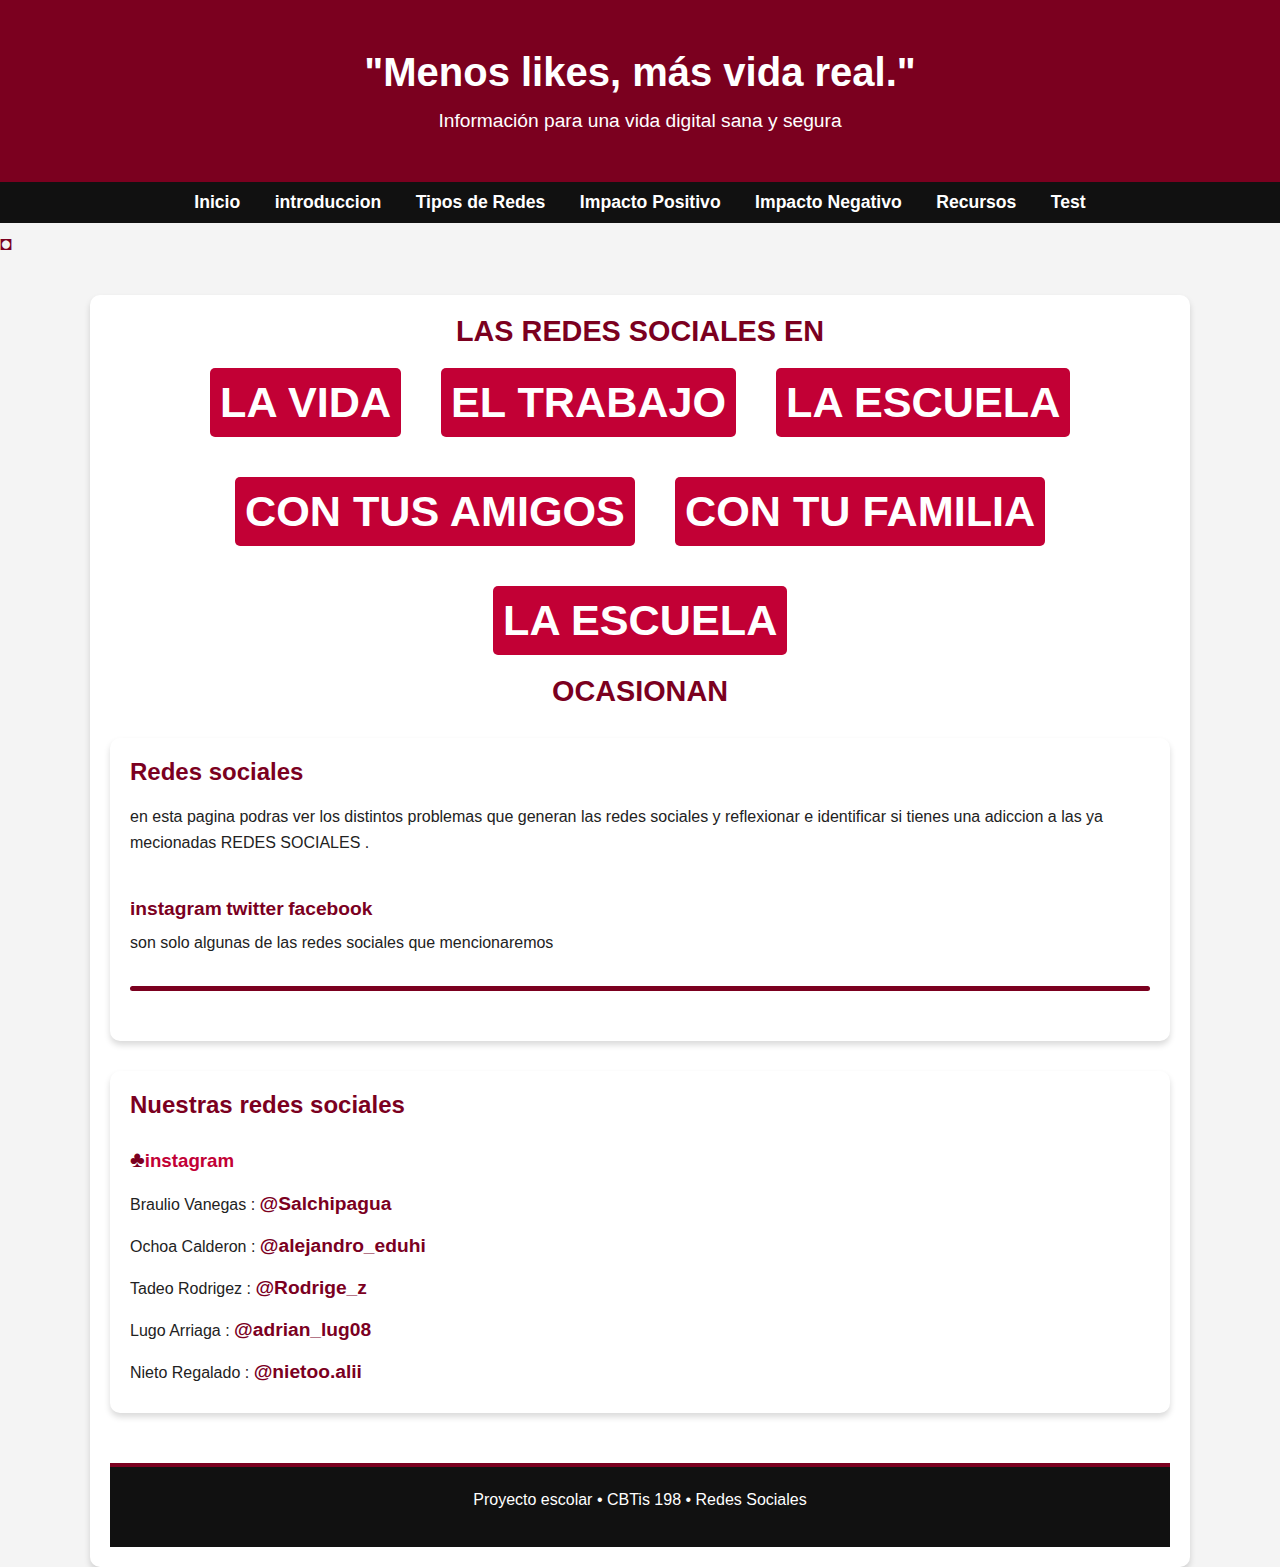
<file: index.html>
<!DOCTYPE html>
<html lang="es">
<head>
    <meta charset="UTF-8">
    <title>InfoSocial - Inicio</title>
   <link rel="stylesheet" href="css/estilo.css">
    
</head>

<body>

<header>
    <h1>"Menos likes, más vida real."</h1>

    <p>Información para una vida digital sana y segura</p>
</header>

<nav>
    <a href="#">Inicio</a>
    <a href="introduccion.html">introduccion</a>
    <a href="tipos.html">Tipos de Redes</a>
    <a href="positivo.html">Impacto Positivo</a>
    <a href="negativo.html">Impacto Negativo</a>
    <a href="recursos.html">Recursos</a>
    <a href="test.html">Test</a>
</nav>
<a href="imgPositivo/rick.gif">◘</a>
<section>
        <div id="contenedor">
           LAS REDES SOCIALES EN 
            <div id="voltear">
                <div><div> LA VIDA</div></div>
                <div><div>EL TRABAJO </div></div>
                <div><div>LA  ESCUELA </div></div>
                <div><div>CON TUS AMIGOS  </div></div>
                <div><div>CON TU FAMILIA  </div></div>
                <div><div>LA  ESCUELA </div></div>

            </div>
            OCASIONAN
        </div>
    <section>
        <h2>Redes sociales</h2>
        <br>
        <p>en esta pagina podras ver los distintos problemas que generan las redes sociales y reflexionar e identificar si tienes una adiccion a las ya mecionadas REDES SOCIALES .</p>
        <br>
        
 <a href="https://www.instagram.com/"> instagram</a>
 <a href="https://x.com/?lang=es"> twitter</a>
 <a href="https://www.facebook.com/?locale=es_LA"> facebook</a>
        <p> son solo algunas de las redes sociales que mencionaremos </p>



            <div class="cortina"></div>
    
</section>
<section>
    <h2>Nuestras redes sociales</h2>
    <br>
    <h3><a href="imgPositivo/rick.gif">♣</a>instagram </h3>
    Braulio Vanegas : <a href="https://www.instagram.com/salchipagua?igsh=OHNxbHE4M25kZG5l" target="_blank">@Salchipagua</a> <br>
    Ochoa Calderon : <a href="https://www.instagram.com/" target="_blank">@alejandro_eduhi</a><br>
    Tadeo Rodrigez : <a href="https://www.instagram.com/alejandro_eduhi?igsh=ZW4waWc5endyamJv&utm_source=qr" target="_blank">@Rodrige_z</a><br>
    Lugo Arriaga : <a href="https://www.instagram.com/adrian_lug08?igsh=cTZ1N3B3YnF4Nnk0" target="_blank">@adrian_lug08</a><br>
    Nieto Regalado : <a href="https://www.instagram.com/nietoo.alii?igsh=eGlmd2Mxd25kM3d4" target="_blank">@nietoo.alii</a>
</section>

<footer class="footer">
    <p>Proyecto escolar • CBTis 198 • Redes Sociales</p>
</footer>
</body>

</html>
</file>
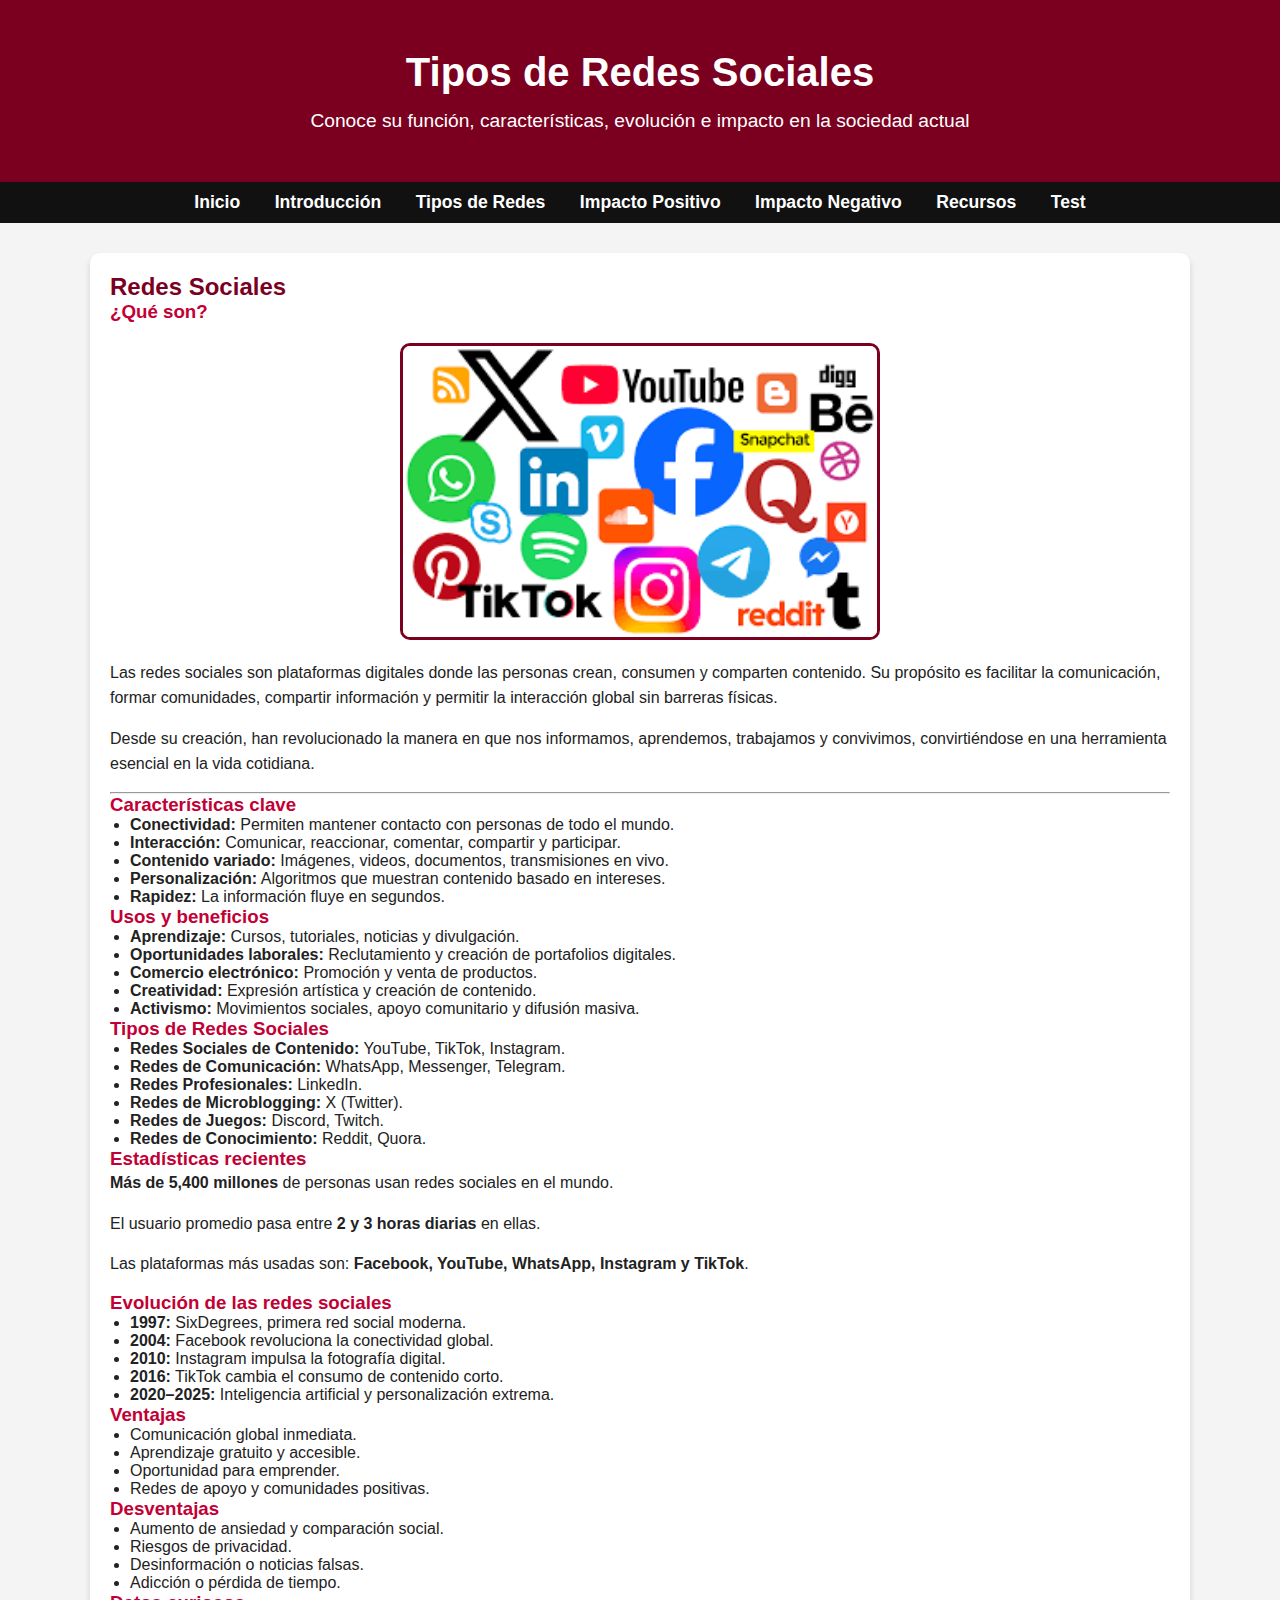
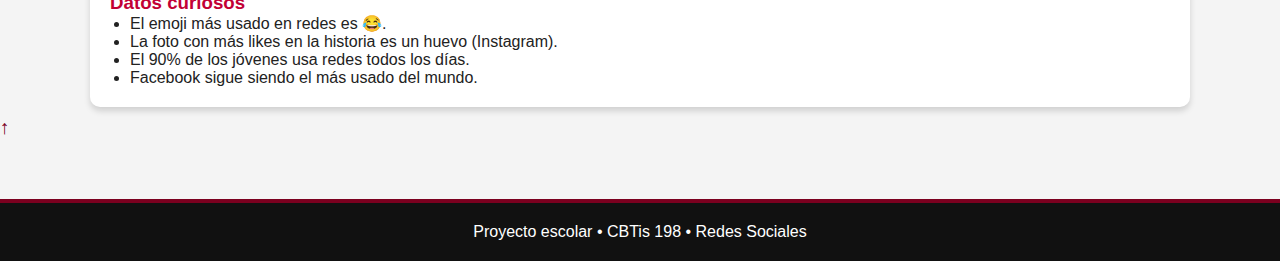
<file: introduccion.html>
<!DOCTYPE html>
<html lang="es">
<head>
    <meta charset="UTF-8">
    <title>Tipos de Redes Sociales</title>
    <link rel="stylesheet" href="css/estilo.css">
    <link rel="shortcut icon" href="img/icono.webp" type="image/x-icon">
</head>

<body>

<header class="hero">
    <h1>Tipos de Redes Sociales</h1>
    <p>Conoce su función, características, evolución e impacto en la sociedad actual</p>
</header>

<nav class="nav">
    <a href="index.html">Inicio</a>
    <a href="#">Introducción</a>
    <a href="tipos.html">Tipos de Redes</a>
    <a href="positivo.html">Impacto Positivo</a>
    <a href="negativo.html">Impacto Negativo</a>
    <a href="recursos.html">Recursos</a>
    <a href="test.html">Test</a>

</nav>

<section class="contenido">

    <h2 class="titulo">Redes Sociales</h2>

    <div class="tarjeta">
        <h3>¿Qué son?</h3>
        <img src="img/redes.png" class="imagen">
        <p>
            Las redes sociales son plataformas digitales donde las personas crean, consumen y comparten contenido.
            Su propósito es facilitar la comunicación, formar comunidades, compartir información y permitir la
            interacción global sin barreras físicas.
        </p>
        <p>
            Desde su creación, han revolucionado la manera en que nos informamos, aprendemos,
            trabajamos y convivimos, convirtiéndose en una herramienta esencial en la vida cotidiana.
        </p>
    </div>

    <hr class="linea">

    <div class="tarjeta">
        <h3>Características clave</h3>
        <ul class="lista">
            <li><strong>Conectividad:</strong> Permiten mantener contacto con personas de todo el mundo.</li>
            <li><strong>Interacción:</strong> Comunicar, reaccionar, comentar, compartir y participar.</li>
            <li><strong>Contenido variado:</strong> Imágenes, videos, documentos, transmisiones en vivo.</li>
            <li><strong>Personalización:</strong> Algoritmos que muestran contenido basado en intereses.</li>
            <li><strong>Rapidez:</strong> La información fluye en segundos.</li>
        </ul>
    </div>

    <div class="tarjeta">
        <h3>Usos y beneficios</h3>
        <ul class="lista">
            <li><strong>Aprendizaje:</strong> Cursos, tutoriales, noticias y divulgación.</li>
            <li><strong>Oportunidades laborales:</strong> Reclutamiento y creación de portafolios digitales.</li>
            <li><strong>Comercio electrónico:</strong> Promoción y venta de productos.</li>
            <li><strong>Creatividad:</strong> Expresión artística y creación de contenido.</li>
            <li><strong>Activismo:</strong> Movimientos sociales, apoyo comunitario y difusión masiva.</li>
        </ul>
    </div>

    <div class="tarjeta">
        <h3>Tipos de Redes Sociales</h3>

        <ul class="lista">
            <li><strong>Redes Sociales de Contenido:</strong> YouTube, TikTok, Instagram.</li>
            <li><strong>Redes de Comunicación:</strong> WhatsApp, Messenger, Telegram.</li>
            <li><strong>Redes Profesionales:</strong> LinkedIn.</li>
            <li><strong>Redes de Microblogging:</strong> X (Twitter).</li>
            <li><strong>Redes de Juegos:</strong> Discord, Twitch.</li>
            <li><strong>Redes de Conocimiento:</strong> Reddit, Quora.</li>
        </ul>
    </div>

    <div class="tarjeta especial">
        <h3>Estadísticas recientes</h3>
        <p><strong>Más de 5,400 millones</strong> de personas usan redes sociales en el mundo.</p>
        <p>El usuario promedio pasa entre <strong>2 y 3 horas diarias</strong> en ellas.</p>
        <p>Las plataformas más usadas son: <strong>Facebook, YouTube, WhatsApp, Instagram y TikTok</strong>.</p>
    </div>
    <div class="tarjeta">
        <h3>Evolución de las redes sociales</h3>

        <ul class="lista">
            <li><strong>1997:</strong> SixDegrees, primera red social moderna.</li>
            <li><strong>2004:</strong> Facebook revoluciona la conectividad global.</li>
            <li><strong>2010:</strong> Instagram impulsa la fotografía digital.</li>
            <li><strong>2016:</strong> TikTok cambia el consumo de contenido corto.</li>
            <li><strong>2020–2025:</strong> Inteligencia artificial y personalización extrema.</li>
        </ul>
    </div>
    <div class="tarjetas-grid">
        <div class="tarjeta verde">
            <h3>Ventajas</h3>
            <ul class="lista">
                <li>Comunicación global inmediata.</li>
                <li>Aprendizaje gratuito y accesible.</li>
                <li>Oportunidad para emprender.</li>
                <li>Redes de apoyo y comunidades positivas.</li>
            </ul>
        </div>
        <div class="tarjeta rojo">
            <h3>Desventajas</h3>
            <ul class="lista">
                <li>Aumento de ansiedad y comparación social.</li>
                <li>Riesgos de privacidad.</li>
                <li>Desinformación o noticias falsas.</li>
                <li>Adicción o pérdida de tiempo.</li>
            </ul>
        </div>
    </div>
    <div class="tarjeta">
        <h3>Datos curiosos</h3>
        <ul class="lista">
            <li>El emoji más usado en redes es 😂.</li>
            <li>La foto con más likes en la historia es un huevo (Instagram).</li>
            <li>El 90% de los jóvenes usa redes todos los días.</li>
            <li>Facebook sigue siendo el más usado del mundo.</li>
        </ul>
    </div>

</section>

<a href="#" class="btn-arriba">↑</a>

<footer class="footer">
    <p>Proyecto escolar • CBTis 198 • Redes Sociales</p>
</footer>

</body>
</html>
</file>
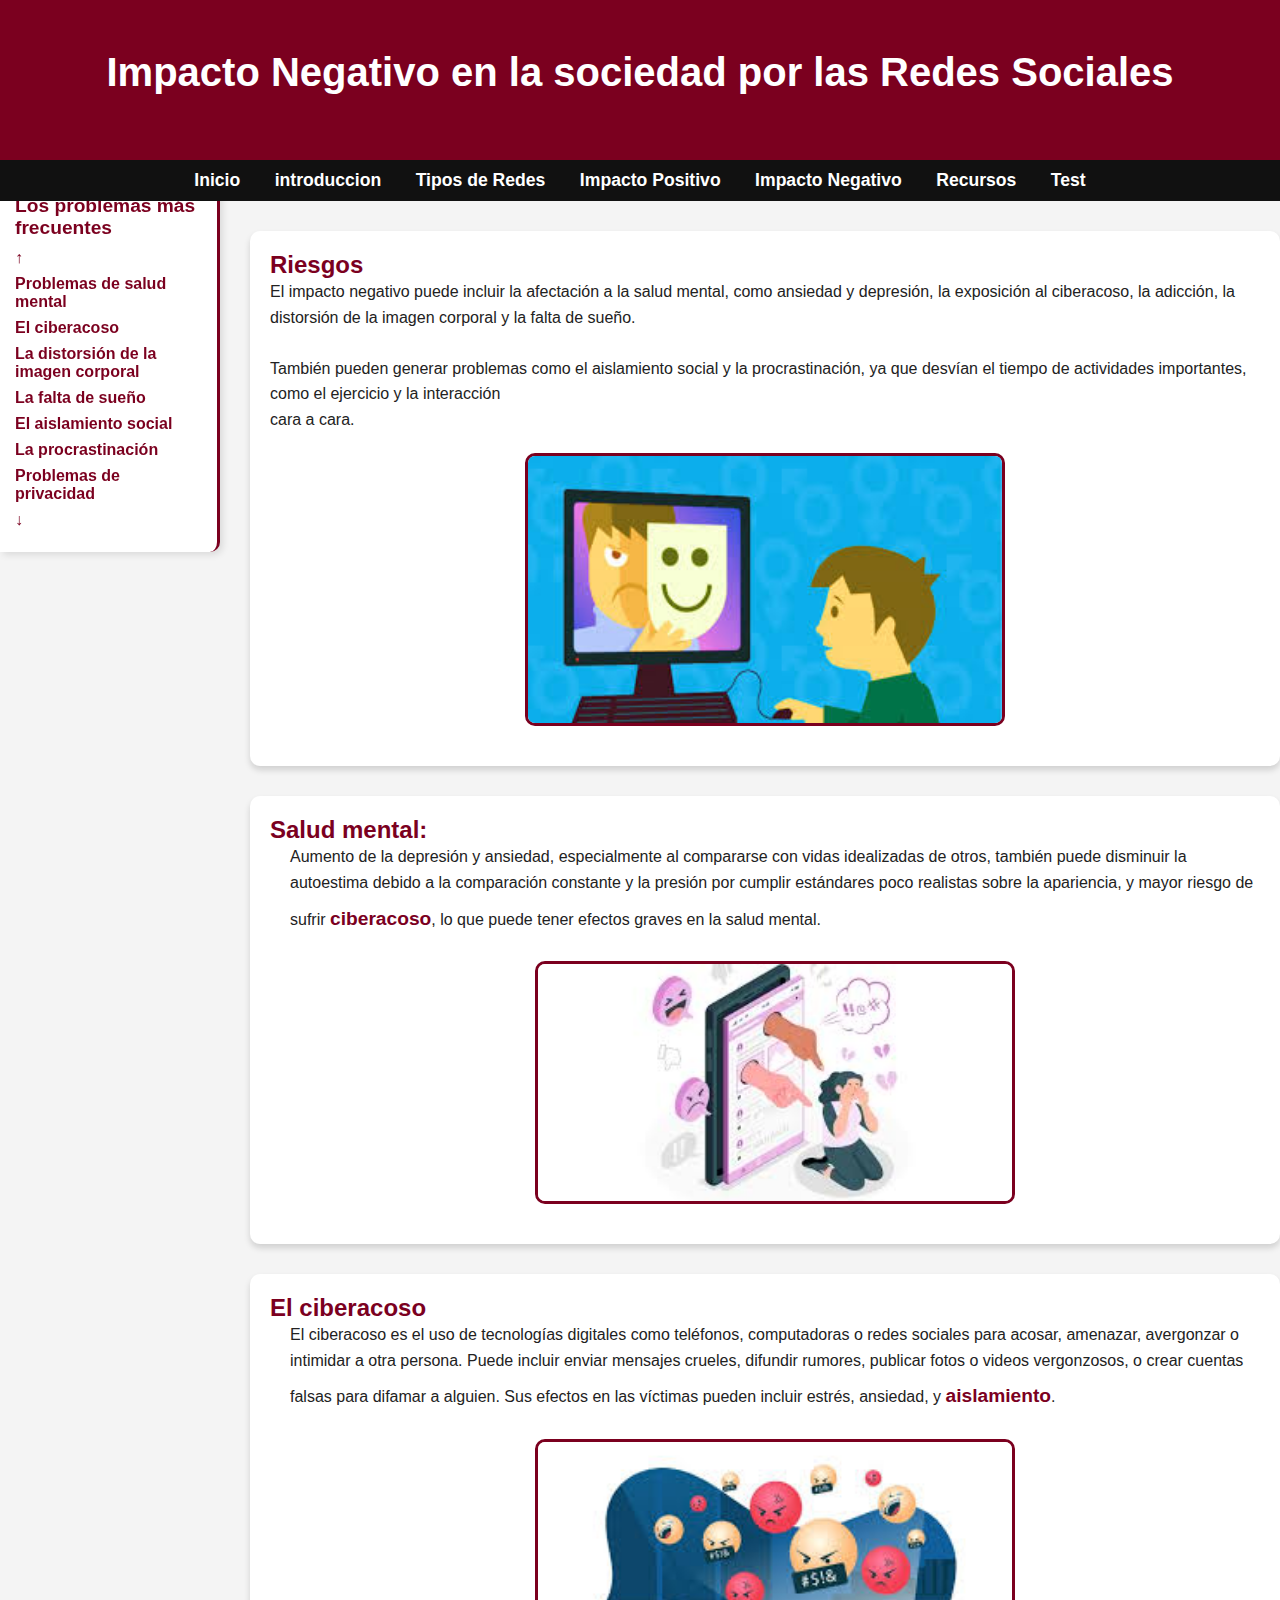
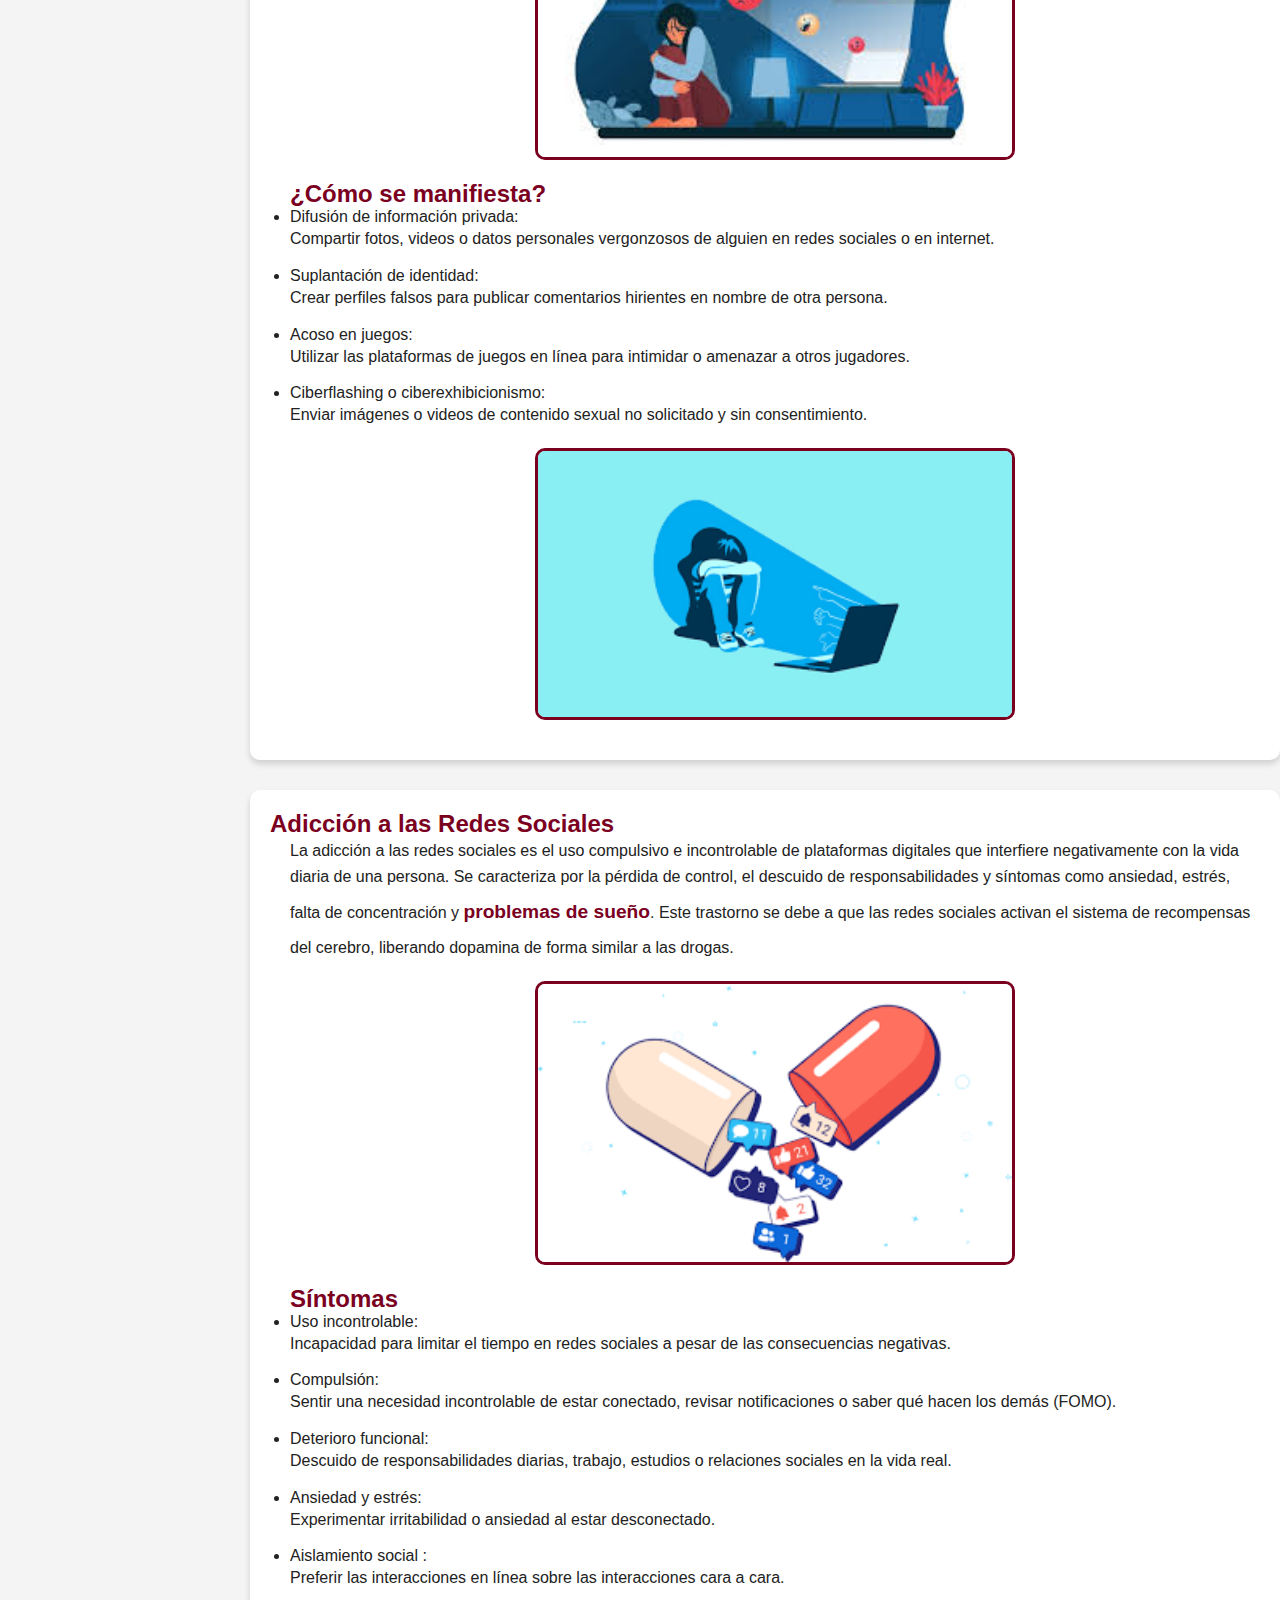
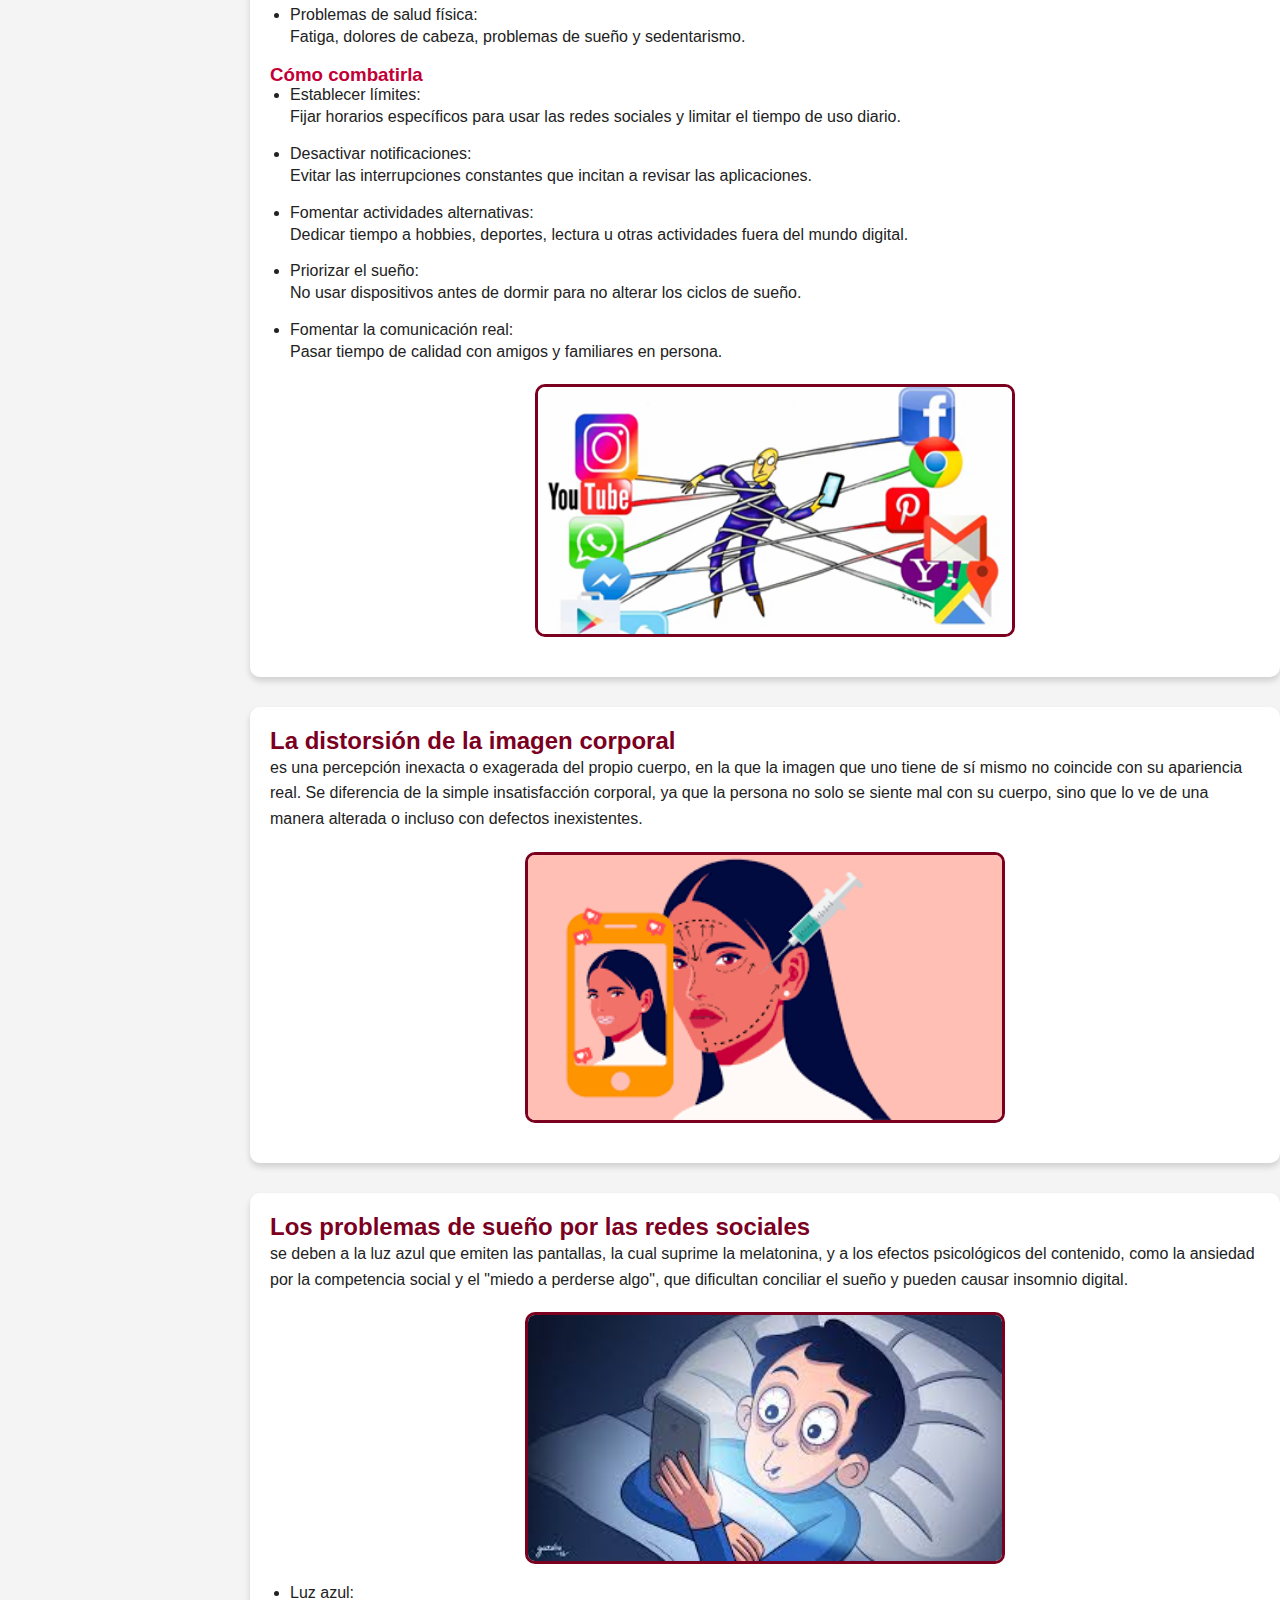
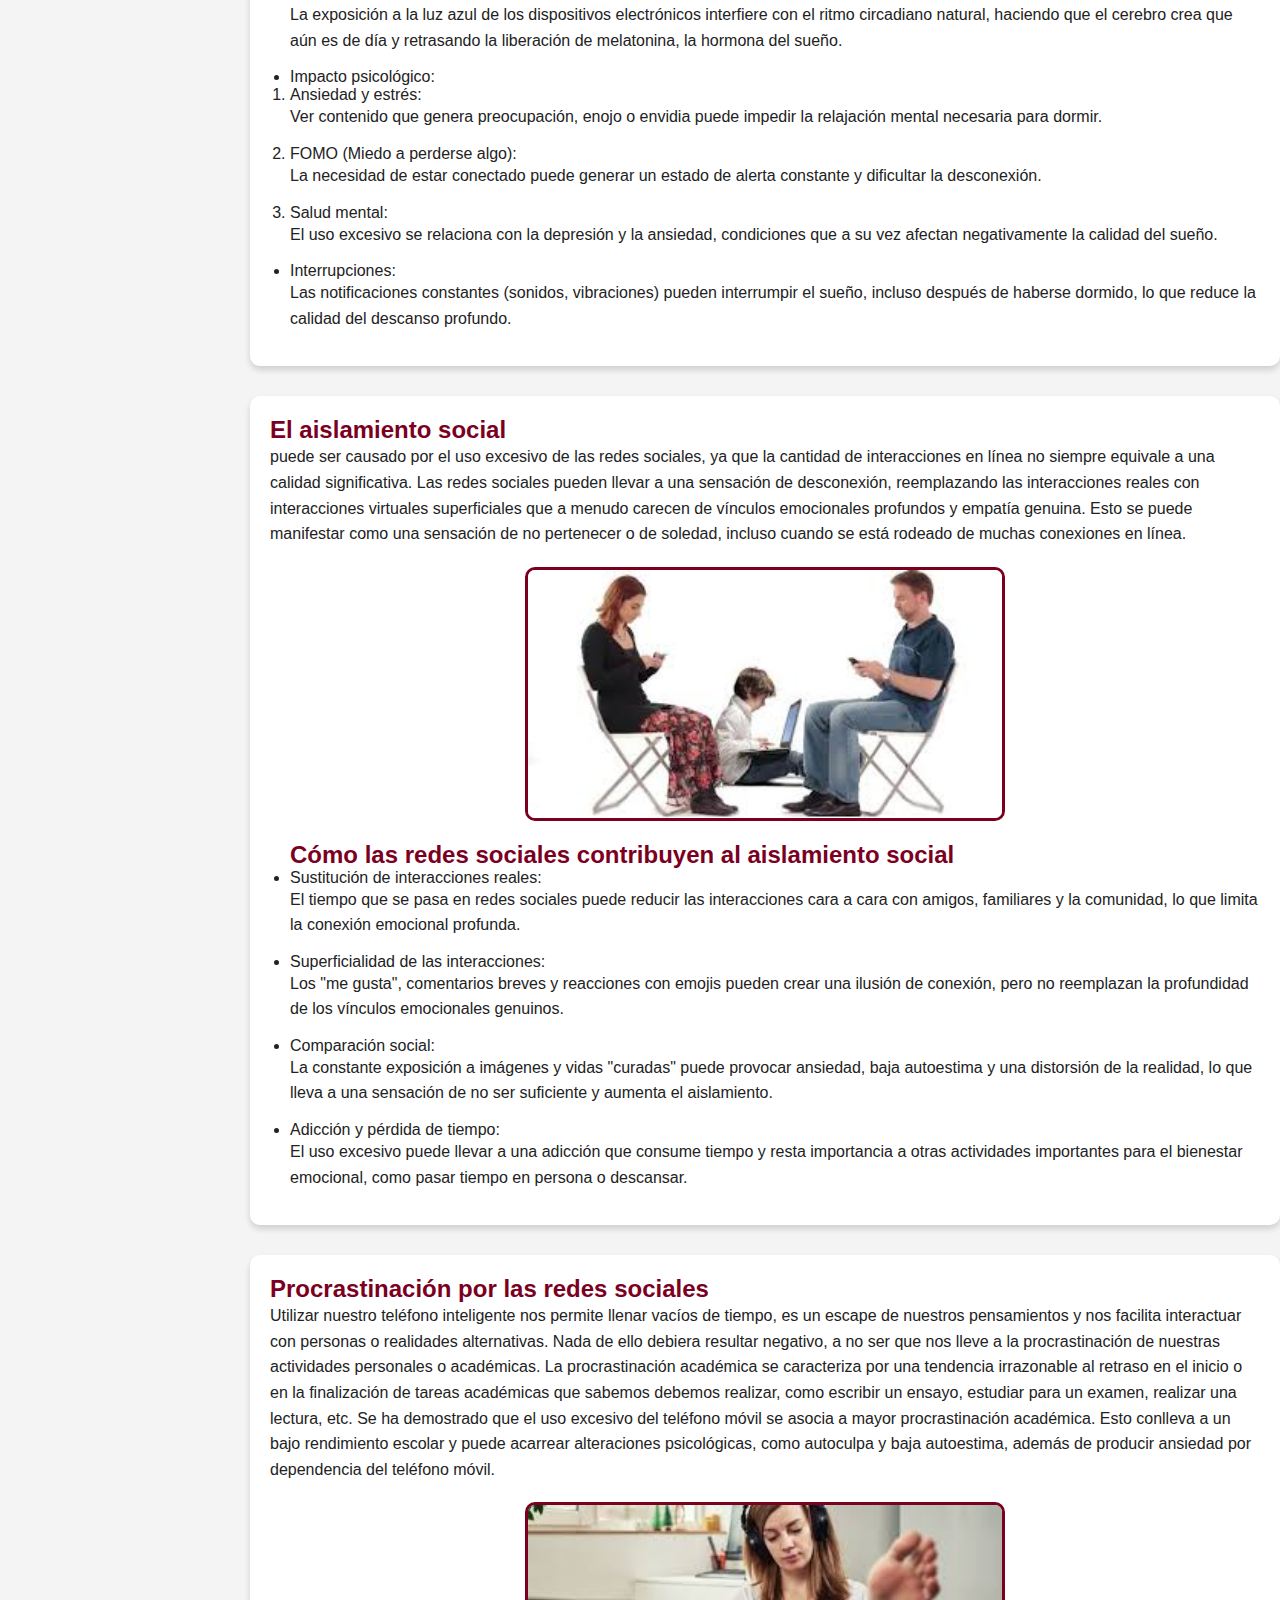
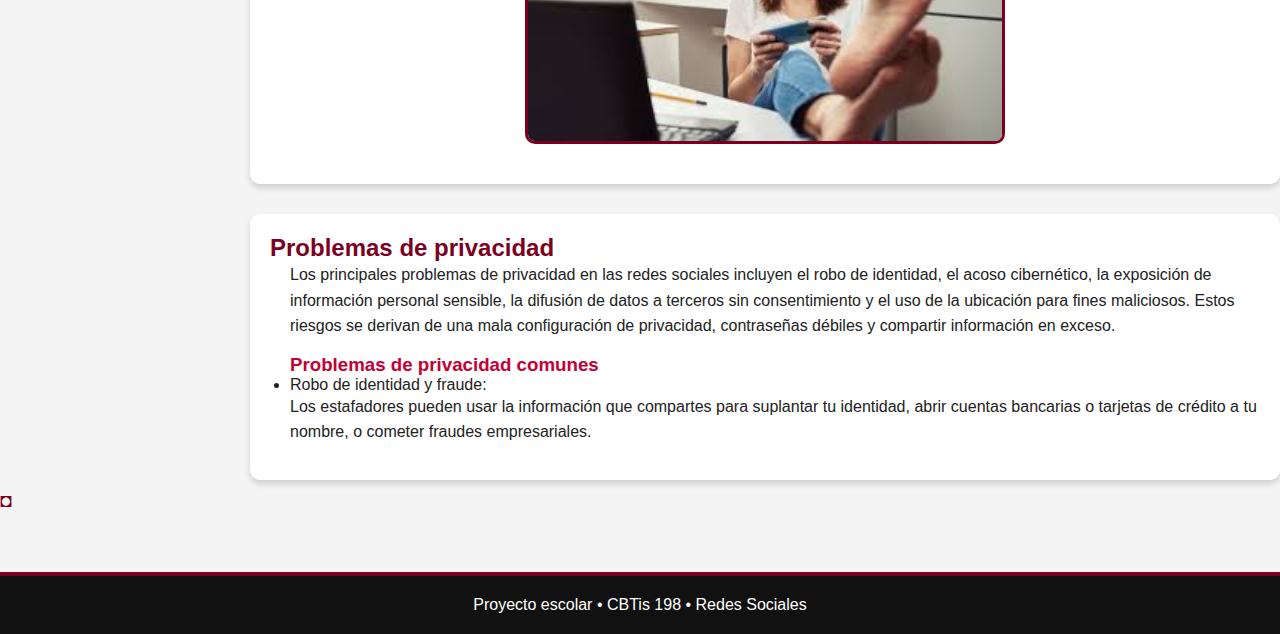
<file: negativo.html>
<!DOCTYPE html>
<html lang="es">
<head>
    <meta charset="UTF-8">
    <title>Impacto Negativo</title>
    <link rel="stylesheet" href="css/estilo.css">
</head>

<body class="alinear-izquierda"> 

<header>
    <h1 id="inicio">Impacto Negativo en la sociedad por las Redes Sociales</h1>

</header>
<nav>
    <a href="index.html">Inicio</a>
    <a href="introduccion.html">introduccion</a>
    <a href="tipos.html">Tipos de Redes</a>
    <a href="positivo.html">Impacto Positivo</a>
    <a href="#">Impacto Negativo</a>
    <a href="recursos.html">Recursos</a>
    <a href="test.html">Test</a>

</nav>
    <aside class="indice-fijo">
        <h2>
            Los problemas más frecuentes
        </h2>
        <ul>
            
            <a href="#inicio">↑</a>
            <a href="#salud">Problemas de salud mental</a>
            <a href="#acoso">El ciberacoso</a>
            <a href="#distorcion">La distorsión de la imagen corporal</a>
            <a href="#sueño">La falta de sueño</a>
            <a href="#aislamiento">El aislamiento social</a>
            <a href="#procrastinacion">La procrastinación</a>
            <a href="#privacidad">Problemas de privacidad</a>
            <a href="#final">↓</a>
        </ul>
    </aside>    
<main>
   
    <section >
        
        <h2>Riesgos</h2>
        
        <p>
            El impacto negativo puede incluir la afectación a la salud mental, como ansiedad y depresión,
            la exposición al ciberacoso, la adicción, la distorsión de la imagen corporal
            y la falta de sueño. <br>
            <br>
            También pueden generar problemas como el aislamiento social y la procrastinación, 
            ya que desvían el tiempo de actividades importantes, como el ejercicio y la interacción <br>
            cara a cara. 
            <br>
            <img src="imgNegativo/riesgo2.jpg" alt="" class="escalar">
        </p>
        
    </section>


    <section>
        <h2 id="salud"> Salud mental:</h2>
        <ul>
            <p>
                Aumento de la depresión y ansiedad, especialmente al compararse con vidas idealizadas de
                otros, también puede disminuir la autoestima debido a la comparación constante y la presión
                por cumplir estándares poco realistas sobre la apariencia, y mayor riesgo de sufrir
                <a href="#acoso">ciberacoso</a>, lo que puede tener efectos graves en la salud mental. 
            </p>
            <img src="imgNegativo/SaludMnegativo1.jpg" alt="Una persona triste usando el celular" class="img1">
        </ul>
    </section>
    
    <section>
        <h2 id="acoso">El ciberacoso</h2>
        <ul>
            <p>
                El ciberacoso es el uso de tecnologías digitales como teléfonos, computadoras o redes sociales
                para acosar, amenazar, avergonzar o intimidar a otra persona. Puede incluir enviar mensajes crueles,
                difundir rumores, publicar fotos o videos vergonzosos, o crear cuentas falsas para difamar a alguien.
                Sus efectos en las víctimas pueden incluir estrés, ansiedad, y <a href="#aislamiento">aislamiento</a>. 
            </p>
            <img src="imgNegativo/acoso1.jpg" alt="Persona siendo víctima de acoso en línea" class="img1">
        </ul>
        
        <ul>
            <h2> ¿Cómo se manifiesta?</h2>
            <li>Difusión de información privada:</li>
            <p>Compartir fotos, videos o datos personales vergonzosos de alguien en redes sociales o en internet.</p>
            <li>Suplantación de identidad:</li>
            <p>Crear perfiles falsos para publicar comentarios hirientes en nombre de otra persona.</p>
            <li>Acoso en juegos:</li>
            <p>Utilizar las plataformas de juegos en línea para intimidar o amenazar a otros jugadores.</p>
            <li>Ciberflashing o ciberexhibicionismo:</li>
            <p>Enviar imágenes o videos de contenido sexual no solicitado y sin consentimiento.</p>
            <img src="imgNegativo/acoso3.png" alt="Ilustración de ciberacoso" class="img1"> 
        </ul>
    </section>
    
    <section>
        <h2 id="adiccion">Adicción a las Redes Sociales</h2>
        <ul>
            <p>
                La adicción a las redes sociales es el uso compulsivo e incontrolable de plataformas digitales
                que interfiere negativamente con la vida diaria de una persona. Se caracteriza por la pérdida de
                control, el descuido de responsabilidades y síntomas como ansiedad, estrés, falta de concentración
                y <a href="#sueño">problemas de sueño</a>. Este trastorno se debe a que las redes sociales activan el sistema de recompensas
                del cerebro, liberando dopamina de forma similar a las drogas.
            </p>
            <img src="imgNegativo/adiccion1.png" alt="Ilustración de persona con adicción al celular" class="img1">
        </ul>
        <ul>
            <h2 id="sintomas">Síntomas</h2>
            <li> Uso incontrolable: </li>
            <p>
                Incapacidad para limitar el tiempo en redes sociales a pesar de las consecuencias negativas.
            </p> 
            <li>Compulsión:</li>
            <p>
                Sentir una necesidad incontrolable de estar conectado, revisar notificaciones o saber qué hacen los demás (FOMO).
            </p> 
            <li>Deterioro funcional:</li>
            <p>Descuido de responsabilidades diarias, trabajo, estudios o relaciones sociales en la vida real.</p> 
            <li> Ansiedad y estrés: </li>
            <p>Experimentar irritabilidad o ansiedad al estar desconectado.</p> 
            <li>Aislamiento social :</li>
            <p>Preferir las interacciones en línea sobre las interacciones cara a cara.</p> 
            <li>Problemas de salud física: </li>
            <p>Fatiga, dolores de cabeza, problemas de sueño y sedentarismo. </p> 
        </ul>
        <h3>Cómo combatirla</h3>
        <ul>
            <li>Establecer límites:</li>
            <p>
                Fijar horarios específicos para usar las redes sociales y limitar el tiempo de uso diario.
            </p> 
            <li>Desactivar notificaciones: </li>
            <p>
                Evitar las interrupciones constantes que incitan a revisar las aplicaciones.
            </p>
            <li>Fomentar actividades alternativas:</li>
            <p>Dedicar tiempo a hobbies, deportes, lectura u otras actividades fuera del mundo digital.
            </p>  
            <li>Priorizar el sueño:</li>
            <p>
                No usar dispositivos antes de dormir para no alterar los ciclos de sueño.
            </p> 
            <li>Fomentar la comunicación real:</li>
            <p>Pasar tiempo de calidad con amigos y familiares en persona. </p> 
            <img src="imgNegativo/adiccion2.webp" alt="Consejos para dejar la adicción al celular" class="img1">
        </ul>
    </section>
    
    <section>
        <h2 id="distorcion">La distorsión de la imagen corporal</h2>
        <p>
            es una percepción inexacta o exagerada del propio cuerpo, en la
            que la imagen que uno tiene de sí mismo no coincide con su apariencia real. Se diferencia de la
            simple insatisfacción corporal, ya que la persona no solo se siente mal con su cuerpo, sino que
            lo ve de una manera alterada o incluso con defectos inexistentes. 
        </p>  
        <img src="imgNegativo/distorcion3.png" alt="Mujer mirando su reflejo alterado por redes sociales" class="img1">
    </section>
    
    <section>
        <h2 id="sueño">Los problemas de sueño por las redes sociales</h2>
        <p>
            se deben a la luz azul que emiten las pantallas,
            la cual suprime la melatonina, y a los efectos psicológicos del contenido, como la ansiedad por
            la competencia social y el "miedo a perderse algo", que dificultan conciliar el sueño y pueden
            causar insomnio digital. 
        </p>
        <img src="imgNegativo/promsueño2.jpg" alt="Persona desvelada usando un celular" class="img1">
        <ul>
            <li>Luz azul: </li>
            <p>La exposición a la luz azul de los dispositivos electrónicos interfiere con el ritmo circadiano natural, haciendo que el cerebro crea que aún es de día y retrasando la liberación de melatonina, la hormona del sueño.</p>
            <li>Impacto psicológico:</li>
            <ol >
                <li> Ansiedad y estrés:</li>
                <p>Ver contenido que genera preocupación, enojo o envidia puede impedir la relajación mental necesaria para dormir.</p>
                <li>FOMO (Miedo a perderse algo):  </li>
                <p>La necesidad de estar conectado puede generar un estado de alerta constante y dificultar la desconexión.</p>
                <li>Salud mental:</li>
                <p>El uso excesivo se relaciona con la depresión y la ansiedad, condiciones que a su vez afectan negativamente la calidad del sueño.</p>
            </ol>
            <li>Interrupciones: </li>
            <p>Las notificaciones constantes (sonidos, vibraciones) pueden interrumpir el sueño, incluso después de haberse dormido, lo que reduce la calidad del descanso profundo. </p>
        </ul>
    </section>
    
    <section>
        <h2 id="aislamiento">El aislamiento social</h2>
        <p>
            puede ser causado por el uso excesivo de las redes sociales, ya que la cantidad
            de interacciones en línea no siempre equivale a una calidad significativa. Las redes sociales pueden
            llevar a una sensación de desconexión, reemplazando las interacciones reales con interacciones
            virtuales superficiales que a menudo carecen de vínculos emocionales profundos y empatía genuina.
            Esto se puede manifestar como una sensación de no pertenecer o de soledad, incluso cuando se está
            rodeado de muchas conexiones en línea.
        </p>
        <img src="imgNegativo/aislamiento2.jpg" alt="Persona aislada usando un celular" class="img1">
        <ul>
            <h2 >Cómo las redes sociales contribuyen al aislamiento social</h2>
            <li>Sustitución de interacciones reales: </li>
            <p>El tiempo que se pasa en redes sociales puede reducir las interacciones cara a cara con amigos, familiares y la comunidad, lo que limita la conexión emocional profunda. </p>
            <li>Superficialidad de las interacciones: </li>
            <p>Los "me gusta", comentarios breves y reacciones con emojis pueden crear una ilusión de conexión, pero no reemplazan la profundidad de los vínculos emocionales genuinos. </p>
            <li>Comparación social: </li>
            <p>La constante exposición a imágenes y vidas "curadas" puede provocar ansiedad, baja autoestima y una distorsión de la realidad, lo que lleva a una sensación de no ser suficiente y aumenta el aislamiento. </p>
            <li>Adicción y pérdida de tiempo: </li>
            <p>El uso excesivo puede llevar a una adicción que consume tiempo y resta importancia a otras actividades importantes para el bienestar emocional, como pasar tiempo en persona o descansar. </p>
        </ul>
    </section>
    
    <section>
        <h2 id="procrastinacion">Procrastinación por las redes sociales</h2>
        <p>Utilizar nuestro teléfono inteligente nos permite llenar vacíos de tiempo, es un escape de 
            nuestros pensamientos y nos facilita interactuar con personas o realidades alternativas. 
            Nada de ello debiera resultar negativo, a no ser que nos lleve a la procrastinación de nuestras 
            actividades personales o académicas.
            La procrastinación académica se caracteriza por una tendencia irrazonable al retraso en el 
            inicio o en la finalización de tareas académicas que sabemos debemos realizar, como escribir 
            un ensayo, estudiar para un examen, realizar una lectura, etc.
            Se ha demostrado que el uso excesivo del teléfono móvil se asocia a mayor procrastinación 
            académica. Esto conlleva a un bajo rendimiento escolar y puede acarrear alteraciones psicológicas,
            como autoculpa y baja autoestima, además de producir ansiedad por dependencia del teléfono móvil.
        </p>
        <img src="imgNegativo/procastinar2.jpg" alt="Persona procastinando con el celular en lugar de estudiar" class="img1">
    </section>
    
    <section>
        <h2 id="privacidad">Problemas de privacidad</h2>
        <ul>
            <p>Los principales problemas de privacidad en las redes sociales incluyen el robo de identidad,
                el acoso cibernético, la exposición de información personal sensible, la difusión de datos
                a terceros sin consentimiento y el uso de la ubicación para fines maliciosos. Estos riesgos
                se derivan de una mala configuración de privacidad, contraseñas débiles y compartir
                información en exceso. </p>
            <h3>Problemas de privacidad comunes</h3>
            <li>Robo de identidad y fraude: </li>
            <p>Los estafadores pueden usar la información que compartes para suplantar tu identidad, abrir 
                cuentas bancarias o tarjetas de crédito a tu nombre, o cometer fraudes empresariales. </p>
        </ul>
    </section>
</main>
<a href="imgPositivo/rick.gif">◘</a>
<footer class="footer">
    <p>Proyecto escolar • CBTis 198 • Redes Sociales</p>
</footer>
</body>
</html>
</file>
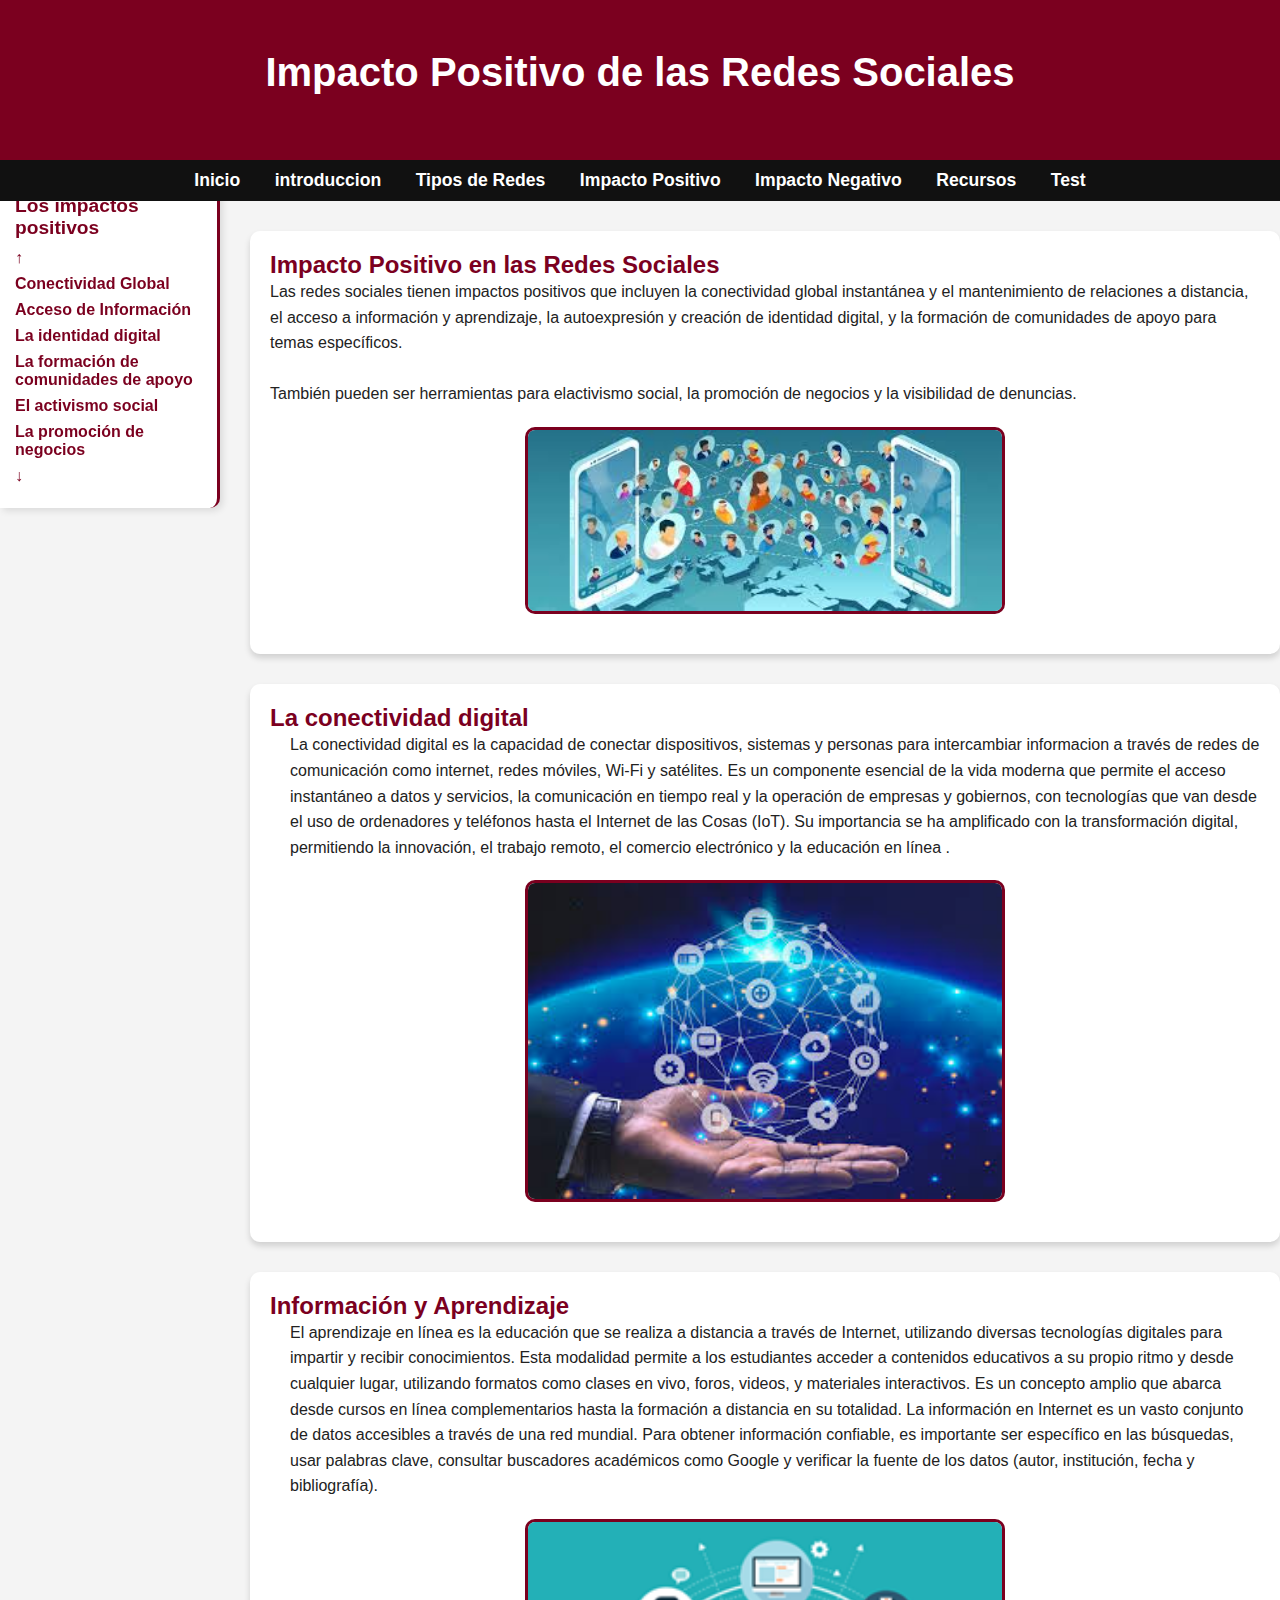
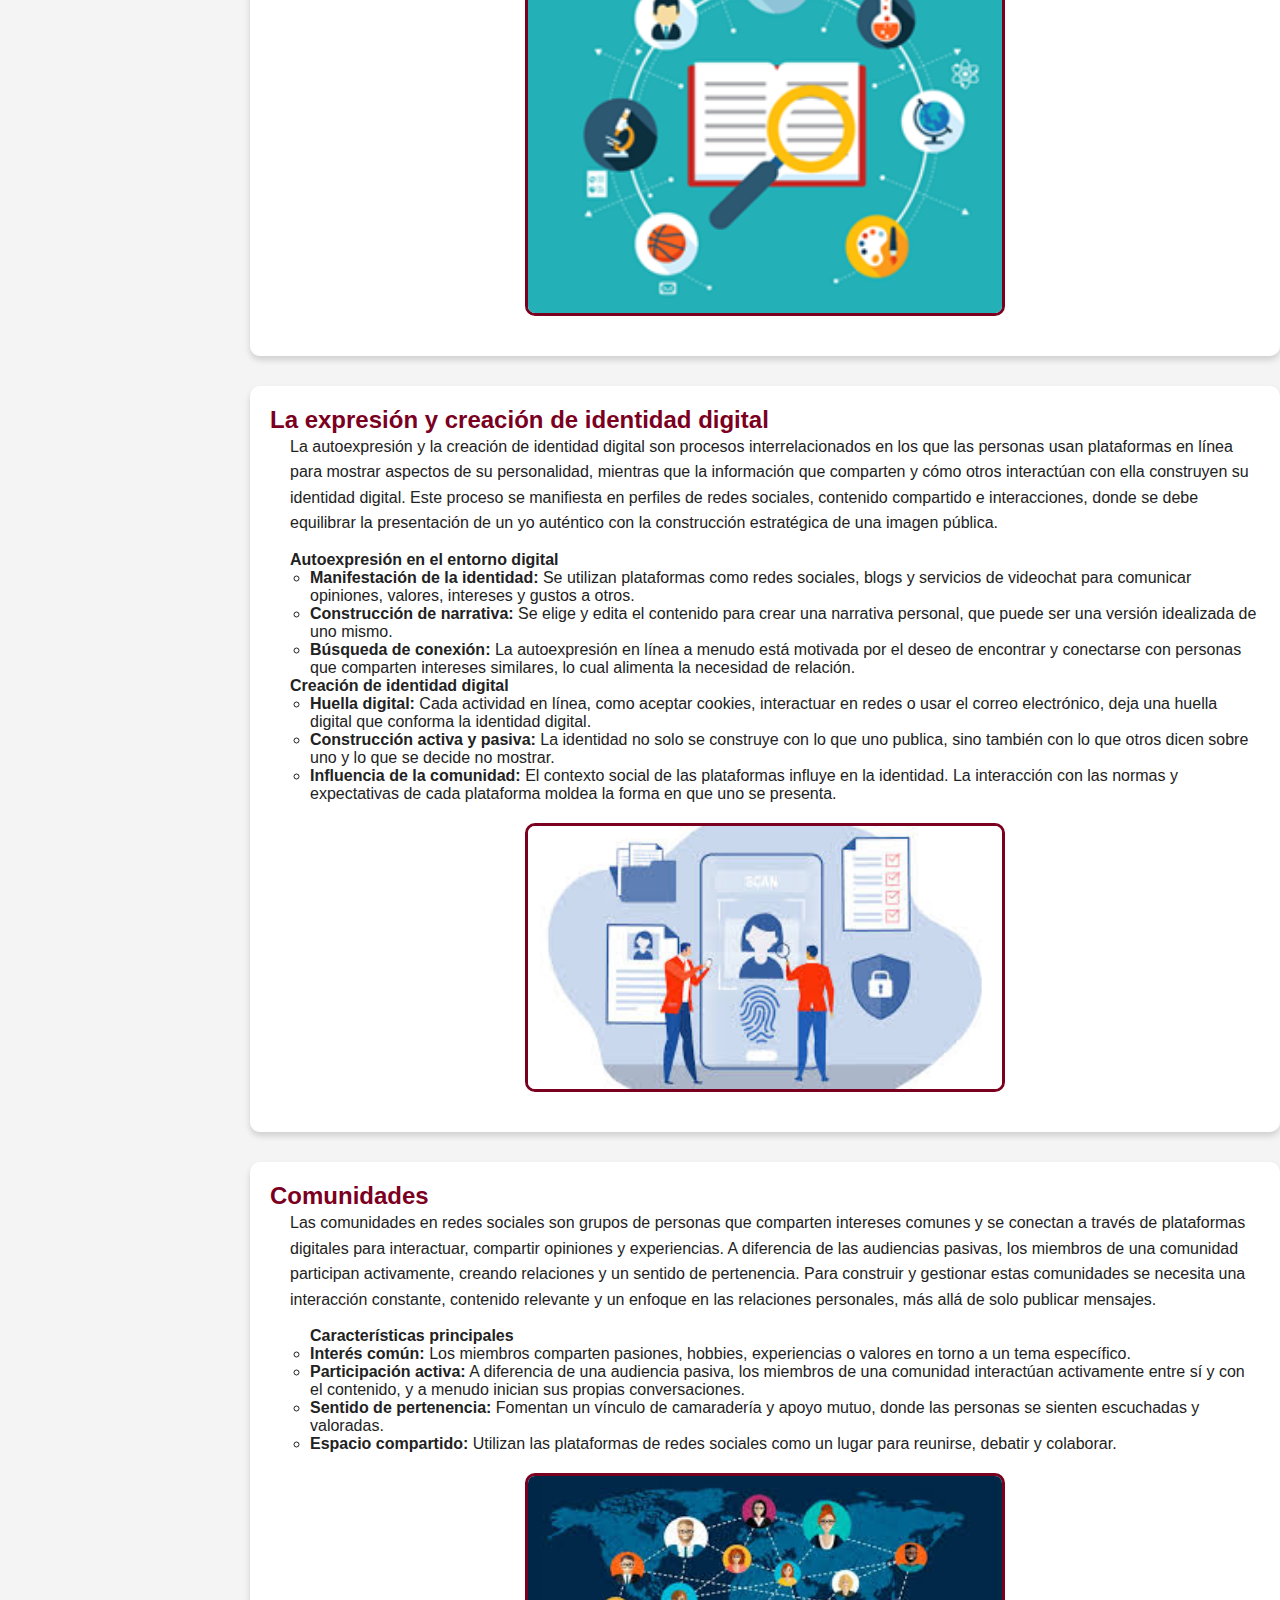
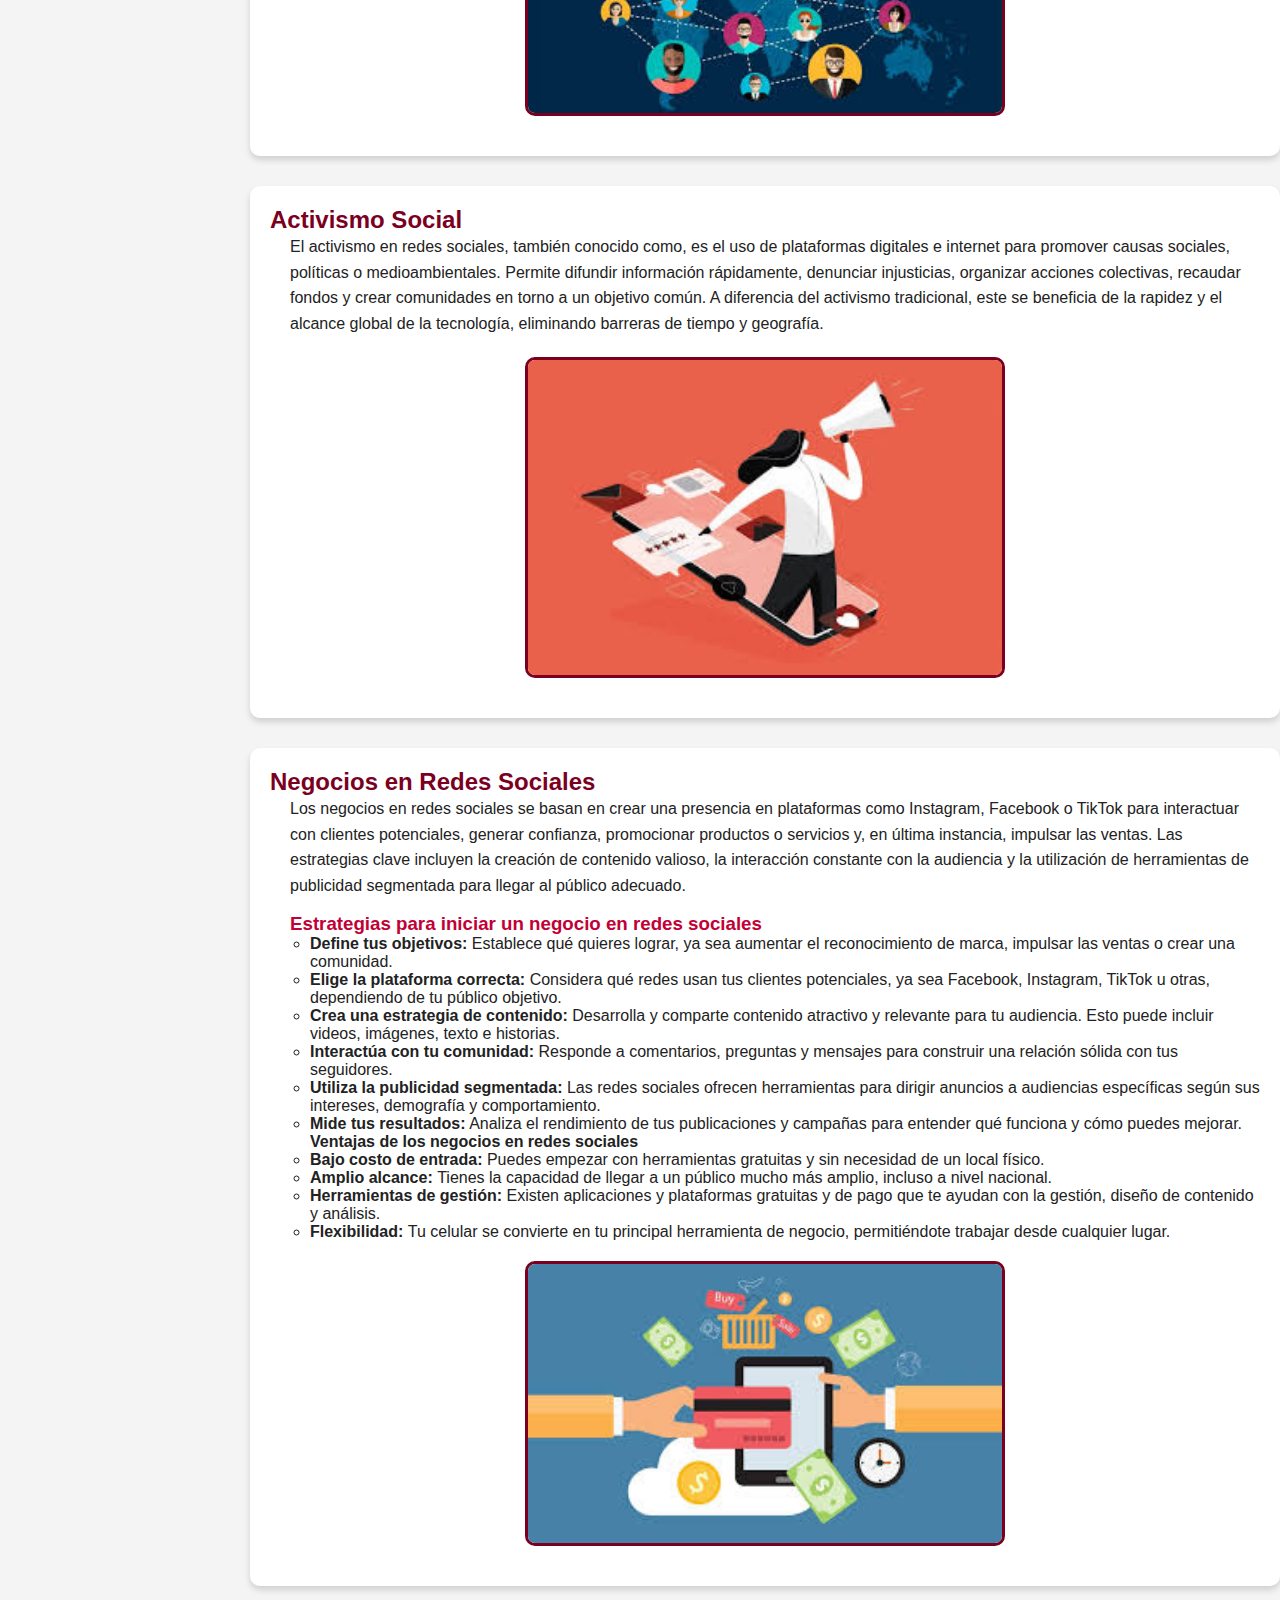
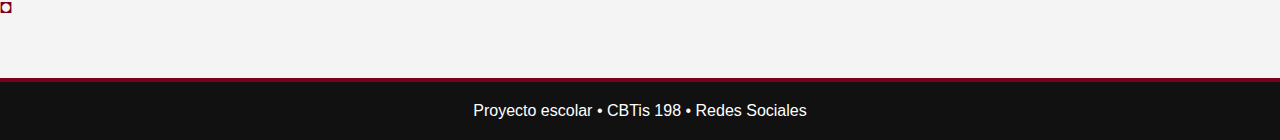
<file: positivo.html>
<!DOCTYPE html>
<html lang="es">
<head>
    <meta charset="UTF-8">
    <meta name="viewport" content="width=device-width, initial-scale=1.0">
    <title>Impacto Positivo</title>
    <link rel="stylesheet" href="css/estilo.css">
</head>

<body class="alinear-izquierda">

<header id="inicioo"><h1 >Impacto Positivo de las Redes Sociales </h1></header>


<nav>
    <a href="index.html">Inicio</a>
    <a href="introduccion.html">introduccion</a>
    <a href="tipos.html">Tipos de Redes</a>
    <a href="#">Impacto Positivo</a>
    <a href="negativo.html">Impacto Negativo</a>
    <a href="recursos.html">Recursos</a>
    <a href="test.html">Test</a>
</nav>          
 <aside class="indice-fijo">
        <h2>
            Los impactos positivos 
        </h2>
        <a href="#inicioo">↑</a>
          <a href="#conectividad" >Conectividad Global</a>   
       
          <a href="#informacion">Acceso de Información</a> 
      
          <a href="#identidad">La identidad digital</a> 
         
          <a href="#comunidades">La formación de comunidades de apoyo</a> 
                     
          <a href="#activismo">El activismo social</a>
          
          <a href="#negocios">La promoción de negocios</a>
          <a href="#finall">↓</a>   
            </aside>
<main>
    <section>
        <h2>Impacto Positivo en las Redes Sociales</h2>
        
        <p>
            Las redes sociales tienen impactos positivos que incluyen la conectividad global instantánea
            y el mantenimiento de relaciones a distancia, el acceso a información y aprendizaje,
            la autoexpresión y creación de identidad digital, y la formación de comunidades de apoyo
            para temas específicos. <br>
            <br>
            También pueden ser herramientas para elactivismo social, la
            promoción de negocios y la visibilidad de denuncias.
            <br>
            <img src="imgPositivo/impacto1.jpg" alt="" class="escalar">
        </p>

 
        <h4>


    </section>


<section>
    <h2 id="conectividad">La conectividad digital </h2>
    <ul>
        <p>
            La conectividad digital es la capacidad de conectar dispositivos, sistemas y personas para 
            intercambiar informacion a través de redes 
            de comunicación como internet, redes móviles, Wi-Fi y satélites. 
            Es un componente esencial de la vida moderna que permite el acceso instantáneo a datos y servicios, 
            la comunicación en tiempo real y la operación de empresas y gobiernos, con tecnologías que van desde el 
            uso de ordenadores y teléfonos hasta el Internet de las Cosas (IoT). Su importancia se ha amplificado con 
            la transformación digital, permitiendo la innovación, el trabajo remoto,
            el comercio electrónico  y la
            educación en línea  . 
        </p>
    </ul>
    <img src="imgPositivo/conectividad1.jpg" alt="Conectividad Digital">
</section>

<section>
    <h2 id="informacion">Información y Aprendizaje </h2>
    <ul>
            <p>
            El aprendizaje en línea es la educación que se realiza a distancia a través de Internet,
            utilizando diversas tecnologías digitales para impartir y recibir conocimientos.
            Esta modalidad permite a los estudiantes acceder a contenidos educativos a su propio ritmo
            y desde cualquier lugar, utilizando formatos como clases en vivo, foros, videos, y materiales
            interactivos. Es un concepto amplio que abarca desde cursos en línea complementarios hasta la
            formación a distancia en su totalidad. 
            La información en Internet es un vasto conjunto de datos accesibles a través de una
            red mundial. Para obtener información confiable, es importante ser específico en las búsquedas,
            usar palabras clave, consultar buscadores académicos como Google y verificar la fuente de los datos
            (autor, institución, fecha y bibliografía). 
        </p>

    </ul>
    <img src="imgPositivo/informacion1.png" alt="Información y Aprendizaje 1">

</section>

<section>
    <h2 id="identidad">La expresión y creación de identidad digital </h2>
    <ul>
        <p>
            La autoexpresión y la creación de identidad digital son procesos interrelacionados en los
            que las personas usan plataformas en línea para mostrar aspectos de su personalidad,
            mientras que la información que comparten y cómo otros interactúan con ella construyen su
            identidad digital. Este proceso se manifiesta en perfiles de redes sociales, contenido
            compartido e interacciones, donde se debe equilibrar la presentación de un yo auténtico con
            la construcción estratégica de una imagen pública. 
        </p>
        <h4>Autoexpresión en el entorno digital</h4>
        <ul>
            <li><strong>Manifestación de la identidad:</strong> Se utilizan plataformas como redes sociales, blogs y servicios de videochat para comunicar opiniones, valores, intereses y gustos a otros.</li>
            <li><strong>Construcción de narrativa:</strong> Se elige y edita el contenido para crear una narrativa personal, que puede ser una versión idealizada de uno mismo.</li>
            <li><strong>Búsqueda de conexión:</strong> La autoexpresión en línea a menudo está motivada por el deseo de encontrar y conectarse con personas que comparten intereses similares, lo cual alimenta la necesidad de relación. </li>
        </ul>
        <h4>Creación de identidad digital</h4>
        <ul>
            <li><strong>Huella digital:</strong> Cada actividad en línea, como aceptar cookies, interactuar en redes o usar el correo electrónico, deja una huella digital que conforma la identidad digital.</li> 
            <li><strong>Construcción activa y pasiva:</strong> La identidad no solo se construye con lo que uno publica, sino también con lo que otros dicen sobre uno y lo que se decide no mostrar.</li>
            <li><strong>Influencia de la comunidad:</strong> El contexto social de las plataformas influye en la identidad. La interacción con las normas y expectativas de cada plataforma moldea la forma en que uno se presenta. </li>
        </ul>
    </ul>
    <img src="imgPositivo/identidad1.jpg" alt="Identidad Digital">

</section>

<section>
    <h2 id="comunidades">Comunidades</h2>
    <ul>
        <p>
            Las comunidades en redes sociales son grupos de personas que comparten intereses comunes y se
            conectan a través de plataformas digitales para interactuar, compartir opiniones y
            experiencias. A diferencia de las audiencias pasivas, los miembros de una comunidad
            participan activamente, creando relaciones y un sentido de pertenencia. Para construir
            y gestionar estas comunidades se necesita una interacción constante, contenido relevante y 
            un enfoque en las relaciones personales, más allá de solo publicar mensajes. 
        </p>
        <ul>
            <h4>Características principales</h4>
            <li><strong>Interés común:</strong> Los miembros comparten pasiones, hobbies, experiencias o valores en torno a un tema específico.</li>
            <li><strong>Participación activa:</strong> A diferencia de una audiencia pasiva, los miembros de una comunidad interactúan activamente entre sí y con el contenido, y a menudo inician sus propias conversaciones.</li>
            <li><strong>Sentido de pertenencia:</strong> Fomentan un vínculo de camaradería y apoyo mutuo, donde las personas se sienten escuchadas y valoradas.</li>
            <li><strong>Espacio compartido:</strong> Utilizan las plataformas de redes sociales como un lugar para reunirse, debatir y colaborar. </li>
        </ul>
    </ul>

    <img src="imgPositivo/comunidad2.jpg" alt="">
</section>

<section>
    <h2 id="activismo">Activismo Social</h2>
    <ul>
        <p>
            El activismo en redes sociales, también conocido como, es el uso de plataformas digitales e
            internet para promover causas sociales, políticas o medioambientales. Permite difundir información
            rápidamente, denunciar injusticias, organizar acciones colectivas, recaudar
            fondos y crear comunidades en torno a un objetivo común. A diferencia del activismo 
            tradicional, este se beneficia de la rapidez y el alcance global de la tecnología, eliminando 
            barreras de tiempo y geografía.
        </p>
    </ul>
    <img src="imgPositivo/activismo2.jpg" alt="Activismo Social 2">
</section>

<section>
    <h2 id="negocios">Negocios en Redes Sociales</h2>
    <ul>
        <p>
            Los negocios en redes sociales se basan en crear una presencia en plataformas como Instagram, 
            Facebook o TikTok para interactuar con clientes potenciales, generar confianza, promocionar 
            productos o servicios y, en última instancia, impulsar las ventas. Las estrategias clave 
            incluyen la creación de contenido valioso, la interacción constante con la audiencia y la 
            utilización de herramientas de publicidad segmentada para llegar al público adecuado. 
        </p>
        <h3>Estrategias para iniciar un negocio en redes sociales</h3>
        <ul>
            <li><strong>Define tus objetivos: </strong>
                Establece qué quieres lograr, ya sea aumentar el reconocimiento de marca, impulsar las ventas o crear una comunidad. 
            </li>
            <li><strong>Elige la plataforma correcta: </strong>
                Considera qué redes usan tus clientes potenciales, ya sea Facebook, Instagram, TikTok u otras, dependiendo de tu público objetivo. 
            </li>
            <li><strong>Crea una estrategia de contenido: </strong>
                Desarrolla y comparte contenido atractivo y relevante para tu audiencia. Esto puede incluir videos, imágenes, texto e historias. 
            </li>
            <li><strong>Interactúa con tu comunidad:</strong> 
                Responde a comentarios, preguntas y mensajes para construir una relación sólida con tus seguidores. 
            </li>
            <li><strong>Utiliza la publicidad segmentada: </strong>
                Las redes sociales ofrecen herramientas para dirigir anuncios a audiencias específicas según sus intereses, demografía y comportamiento. 
            </li>
            <li><strong>Mide tus resultados:</strong> 
                Analiza el rendimiento de tus publicaciones y campañas para entender qué funciona y cómo puedes mejorar. 
            </li>
        </ul>
        <ul>
           <h4>Ventajas de los negocios en redes sociales</h4>
           <li><strong>Bajo costo de entrada: </strong>
             Puedes empezar con herramientas gratuitas y sin necesidad de un local físico. 
           </li>
           <li><strong>Amplio alcance: </strong>
                Tienes la capacidad de llegar a un público mucho más amplio, incluso a nivel nacional. 
           </li>
           <li><strong>Herramientas de gestión: </strong>
             Existen aplicaciones y plataformas gratuitas y de pago que te ayudan con la gestión, diseño de contenido y análisis. 
           </li>
           <li><strong>Flexibilidad: </strong>
             Tu celular se convierte en tu principal herramienta de negocio, permitiéndote trabajar desde cualquier lugar. 
           </li> 
        </ul>
    </ul>
    <img src="imgPositivo/negocio1.jpg" alt="Negocios en Redes Sociales">
</section>
</main>
<a href="imgPositivo/rick.gif">◘</a>
<footer class="footer">
    <p>Proyecto escolar • CBTis 198 • Redes Sociales</p>
</footer>

</body>
</html>
</file>
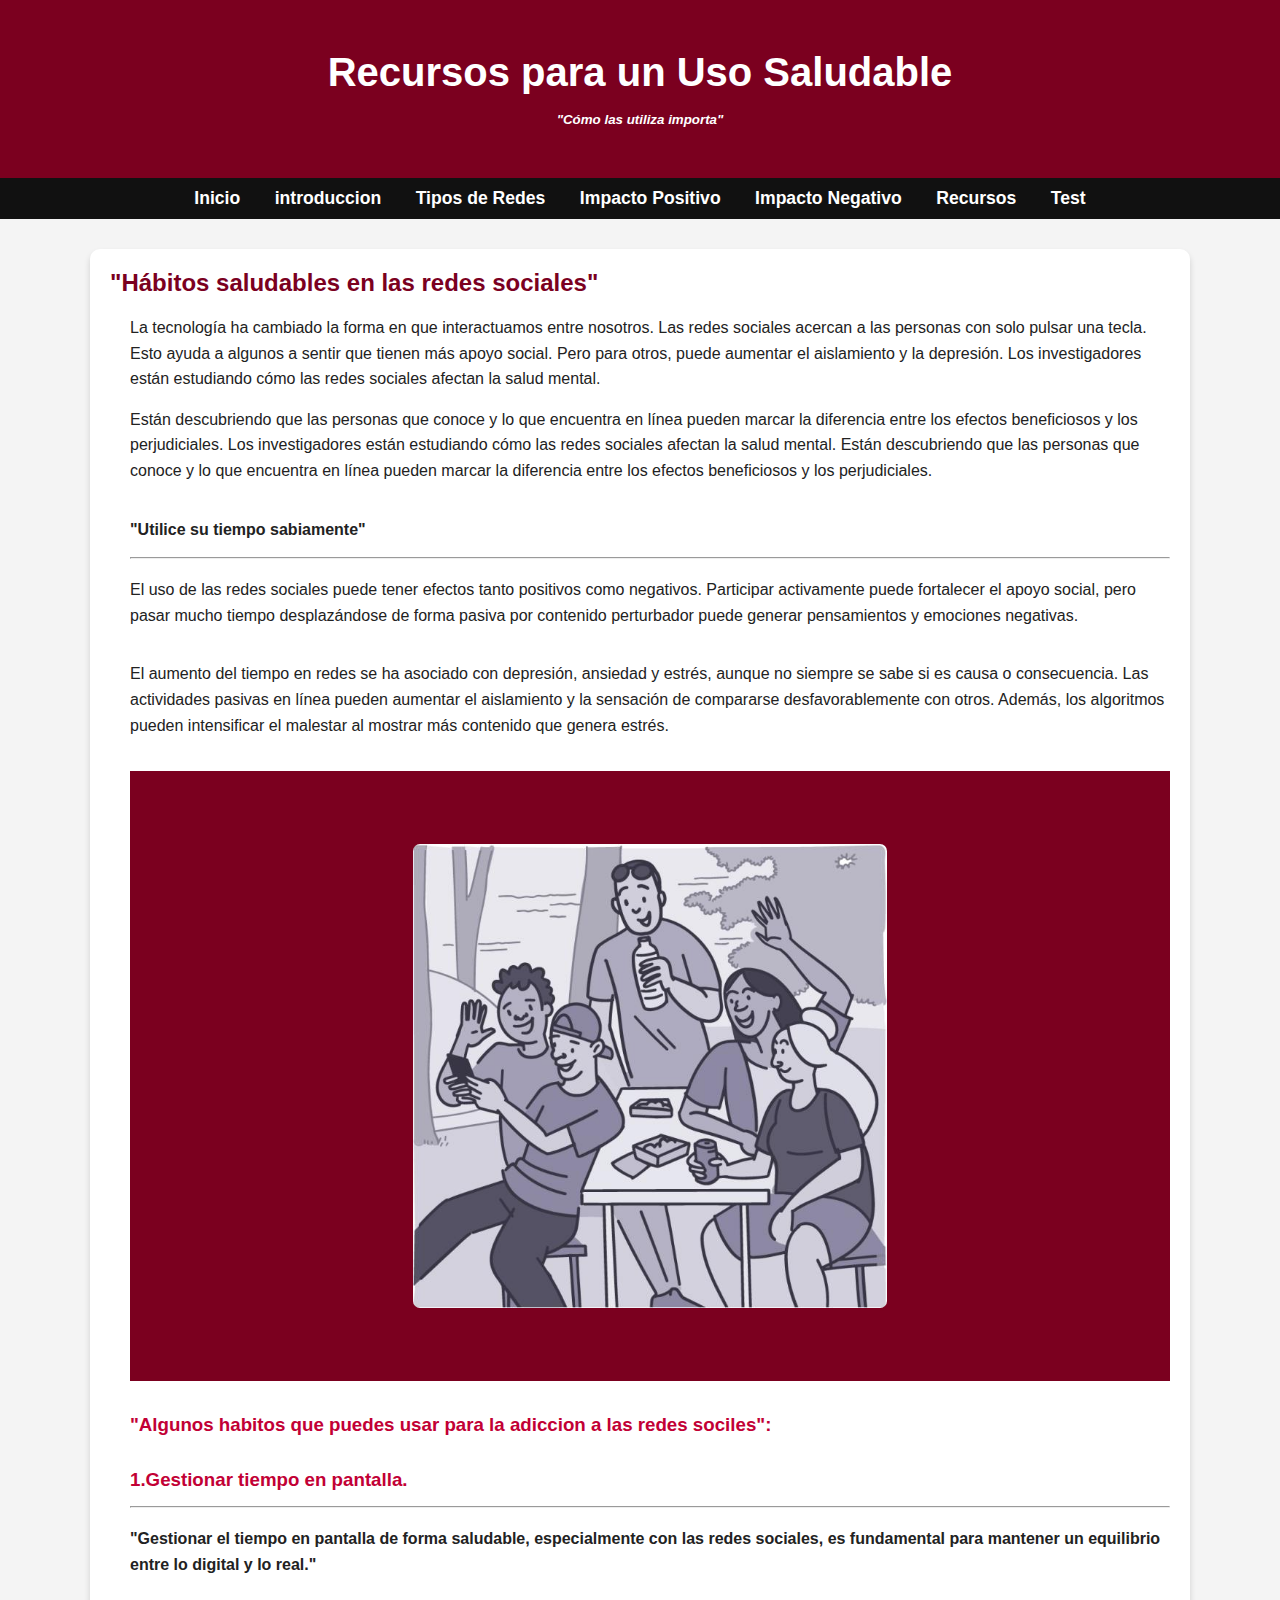
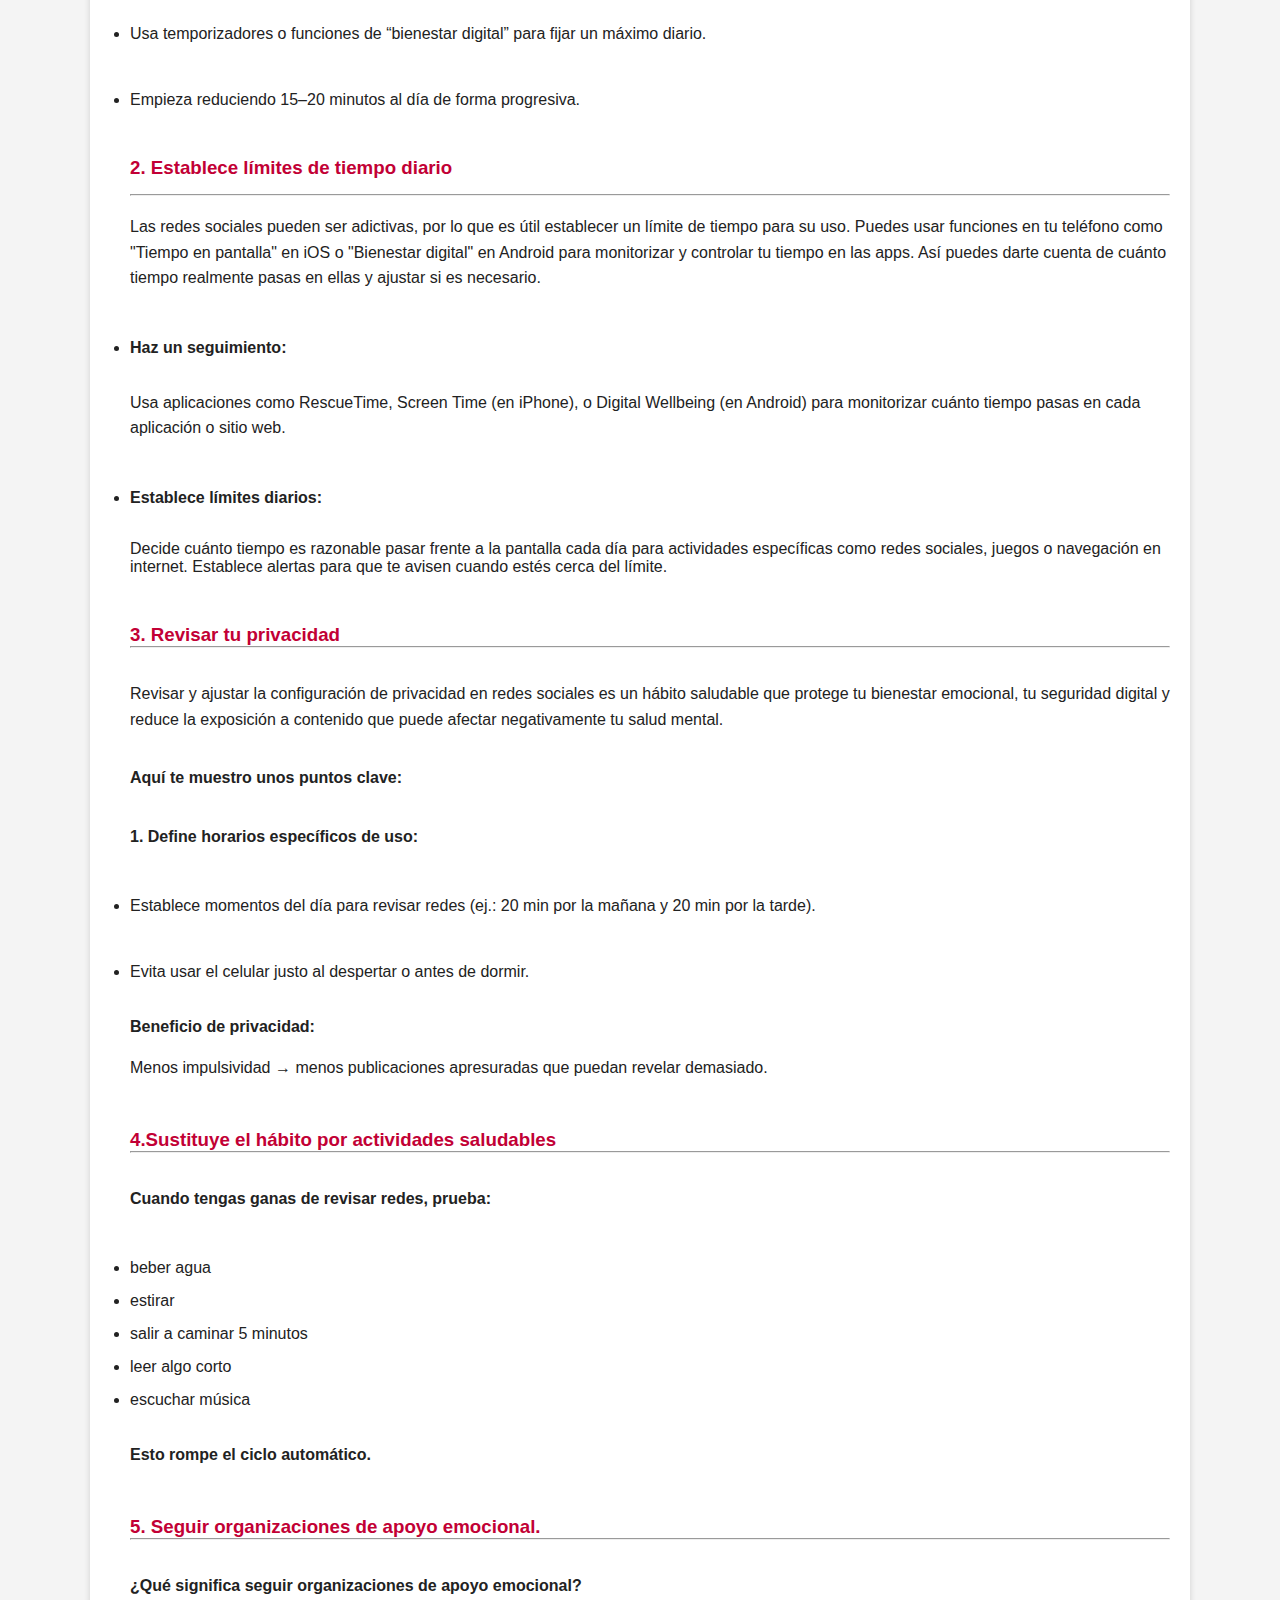
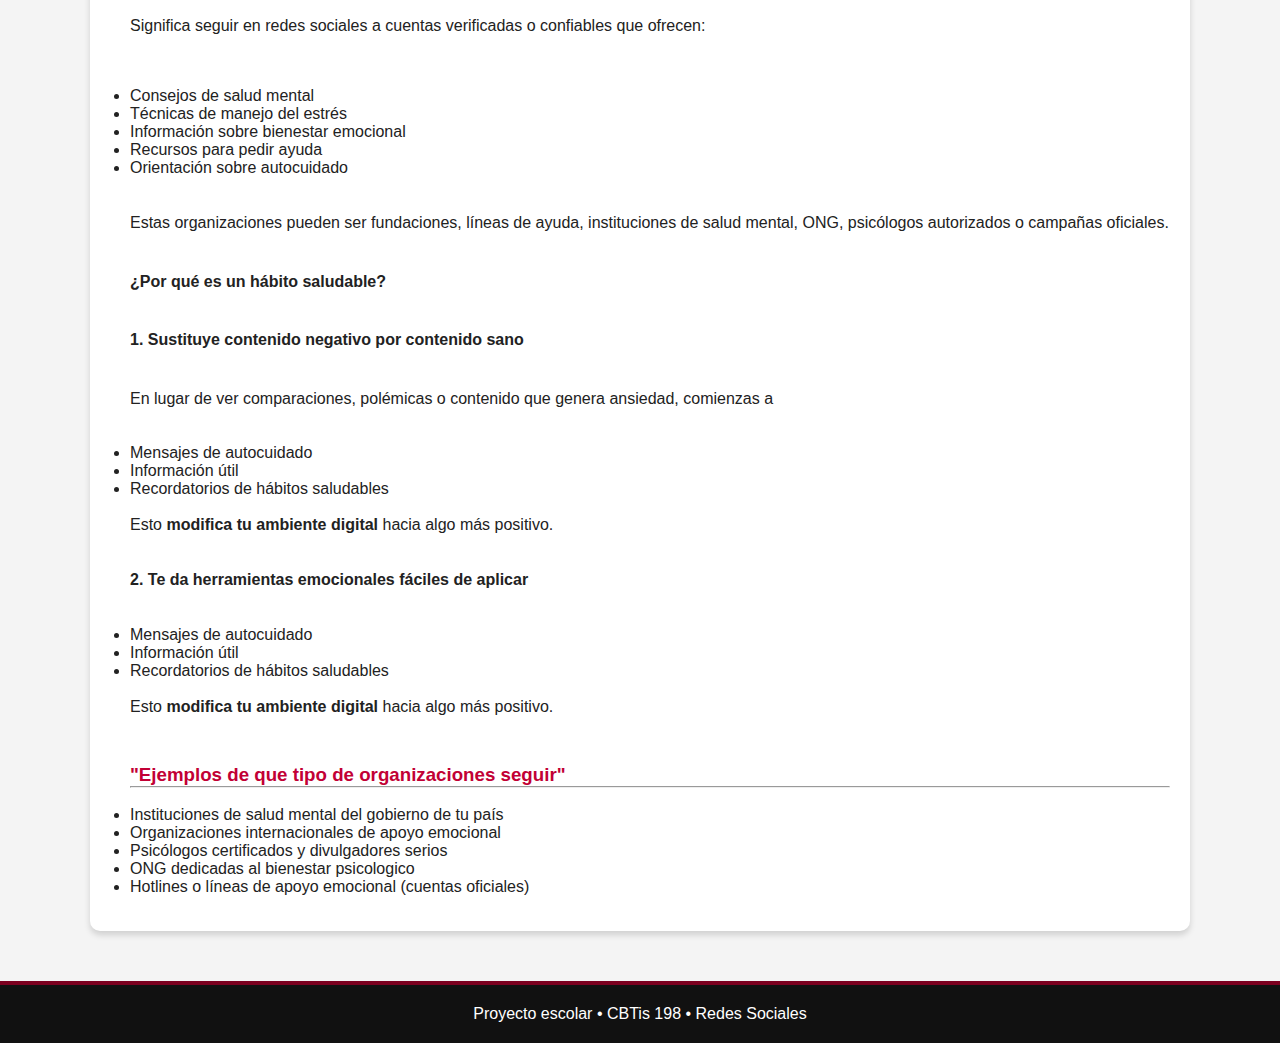
<file: recursos.html>
<!DOCTYPE html>
<html lang="es">
<head>
    <meta charset="UTF-8">
    <title>Recursos</title>
    <link rel="stylesheet" href="css/estilo.css">
</head>

<body>

<header><h1>Recursos para un Uso Saludable</h1>
    <em><small><strong>"Cómo las utiliza importa"</strong></small></em><br>
</header>


<nav>
    <a href="index.html">Inicio</a>
    <a href="introduccion.html">introduccion</a>
    <a href="tipos.html">Tipos de Redes</a>
    <a href="positivo.html">Impacto Positivo</a>
    <a href="negativo.html">Impacto Negativo</a>
    <a href="#">Recursos</a>
    <a href="test.html">Test</a>

</nav>

<section>
    <h2>"Hábitos saludables en las redes sociales"</h2><br>
    <ul>
        <p>
            La tecnología ha cambiado la forma en que interactuamos entre nosotros. Las redes sociales acercan a las personas con solo pulsar una tecla. Esto ayuda a algunos a sentir que tienen más apoyo social. 
            Pero para otros, puede aumentar el aislamiento y la depresión. 
            Los investigadores están estudiando cómo las redes sociales afectan la salud mental. 
            <p>Están descubriendo que las personas que conoce y lo que encuentra
            en línea pueden marcar la diferencia entre los efectos beneficiosos y los perjudiciales.
            Los investigadores están estudiando cómo las redes sociales afectan la salud mental. 
            Están descubriendo que las personas que conoce y lo que encuentra en línea pueden marcar la diferencia entre los efectos beneficiosos y los perjudiciales.
        </p>
        </p><br>
        <p><caption><strong> "Utilice su tiempo sabiamente"</strong></caption></p><hr><br>
        <p>
            El uso de las redes sociales puede tener efectos tanto positivos como negativos.
            Participar activamente puede fortalecer el apoyo social, pero pasar mucho tiempo desplazándose de forma pasiva por contenido perturbador puede generar pensamientos y emociones negativas.
            </p><br>
        <p>
            El aumento del tiempo en redes se ha asociado con depresión, ansiedad y estrés, aunque no siempre se sabe si es causa o consecuencia.
            Las actividades pasivas en línea pueden aumentar el aislamiento y la sensación de compararse desfavorablemente con otros. Además, los algoritmos pueden intensificar el malestar al mostrar más contenido que genera estrés.
        
        </p><br>

        <header id="content-header">
            <img src="img/cel.jpg" alt="cel" id="image-header">
        </header><br>

        <p>
            <h3>"Algunos habitos que puedes usar para la adiccion a las redes sociles":</h3><br>
        </p>

            <p>
                <h3><strong>1.Gestionar tiempo en pantalla.</strong></h3>
    </p><hr><br>
    <p>
       <strong> "Gestionar el tiempo en pantalla de forma saludable, especialmente con las redes sociales, es fundamental para mantener un equilibrio entre lo digital y lo real."</strong>
    </p><br>
    <p>
        <li> Usa temporizadores o funciones de “bienestar digital” para fijar un máximo diario.</li>
     </p><br>
     <p>
         <li> Empieza reduciendo 15–20 minutos al día de forma progresiva.</li>
 
     </p><br>
    <p>
      <h3><caption><strong> 2. Establece límites de tiempo diario</strong></caption></h3>
    </p><hr><br>
    <p>
        Las redes sociales pueden ser adictivas, por lo que es útil establecer un límite de tiempo para su uso.
         Puedes usar funciones en tu teléfono como "Tiempo en pantalla" en iOS o "Bienestar digital" en Android para monitorizar y controlar tu tiempo en las apps. Así puedes darte cuenta de cuánto tiempo realmente pasas en ellas y ajustar si es necesario.
    </p><br>
   
    <p>
        <li>
            <strong> Haz un seguimiento:</strong> 
        </li></p><br>
        <p>
            Usa aplicaciones como RescueTime, Screen Time (en iPhone), o Digital Wellbeing (en Android) para monitorizar cuánto tiempo pasas en cada aplicación o sitio web.
        </p><br>
        
        <p><li>
           <strong> Establece límites diarios:</strong>
            </p> <br>
            Decide cuánto tiempo es razonable pasar frente a la pantalla cada día para actividades específicas como redes sociales, juegos o navegación en internet. Establece alertas para que te avisen cuando estés cerca del límite.
        </p><br>
        <p>
        <h3>3. Revisar tu privacidad</h3><hr>
    </p><br>
    <p>
        Revisar y ajustar la configuración de privacidad en redes sociales es un hábito saludable que protege tu bienestar emocional, tu seguridad digital y reduce la exposición a contenido que puede afectar negativamente tu salud mental. 
        
    </p><br>
    <p>
       <strong>Aquí te muestro unos puntos clave:</strong> 
    </p><br>
    <p>
       <strong>1. Define horarios específicos de uso:</strong> 
    </p><br>
    <p>
       <li>Establece momentos del día para revisar redes (ej.: 20 min por la mañana y 20 min por la tarde).</li> 
    </p><br>
    <p>
       <li>Evita usar el celular justo al despertar o antes de dormir.</li> 
    </p><br>
    <p>
       <strong>Beneficio de privacidad:</strong>
    </p>
    <p>
        Menos impulsividad → menos publicaciones apresuradas que puedan revelar demasiado.
    </p><br>
    <p>
       <h3>4.Sustituye el hábito por actividades saludables</h3> <hr>
    </p><br>
    <p>
       <strong> Cuando tengas ganas de revisar redes, prueba:</strong>
    </p><br>
    <p>
        <li>beber agua</li>
    </p>
    <p>
        <li>estirar</li>
    </p>
    <p>
        <li>salir a caminar 5 minutos</li>
    </p>
    <p>
        <li>leer algo corto</li>
    </p>
    <p>
        <li>escuchar música</li>
    </p><br>
    <p>
       <strong>Esto rompe el ciclo automático.</strong> 
    </p><br>
    <p>
       <h3>5. Seguir organizaciones de apoyo emocional.</h3><hr> 
    </p><br>
    <p>
       <strong> ¿Qué significa seguir organizaciones de apoyo emocional?</strong>
    </p>
    <p>
        Significa seguir en redes sociales a cuentas verificadas o confiables que ofrecen:
    </p><br>
    <p>
        <li>Consejos de salud mental</li>
        <li>Técnicas de manejo del estrés</li>
        <li>Información sobre bienestar emocional</li>
        <li>Recursos para pedir ayuda</li>
        <li>Orientación sobre autocuidado</li>
    </p><br>
    <p>
        Estas organizaciones pueden ser fundaciones, líneas de ayuda, instituciones de salud mental, ONG, psicólogos autorizados o campañas oficiales.
    </p><br>
    <p>
        <strong>¿Por qué es un hábito saludable?</strong>
    </p><br>
    <p>
      <strong> 1. Sustituye contenido negativo por contenido sano </strong>
    </p><br>
    <p>
        En lugar de ver comparaciones, polémicas o contenido que genera ansiedad, comienzas a </p><br>
        <li>Mensajes de autocuidado</li>
        <li>Información útil</li>
        <li>Recordatorios de hábitos saludables</li><br>
        Esto <strong> modifica tu ambiente digital</strong> hacia algo más positivo.
    </p><br>
    <p>
       <strong>2. Te da herramientas emocionales fáciles de aplicar</strong>
    </p><br>
        <li>Mensajes de autocuidado</li>
        <li>Información útil</li>
        <li>Recordatorios de hábitos saludables</li><br>
        Esto <strong> modifica tu ambiente digital</strong> hacia algo más positivo.
    </p><br>
    <p>
       <h3> "Ejemplos de que tipo de organizaciones seguir" </h3><hr><br>
        <li>Instituciones de salud mental del gobierno de tu país </li>
        <li>Organizaciones internacionales de apoyo emocional</li>
        <li>Psicólogos certificados y divulgadores serios</li>
        <li>ONG dedicadas al bienestar psicologico</li>
        <li>Hotlines o líneas de apoyo emocional (cuentas oficiales)</li>
    </p>
        
    </ul>
</section>
<footer class="footer">
    <p>Proyecto escolar • CBTis 198 • Redes Sociales</p>
</footer>
</body>
</html>
</file>
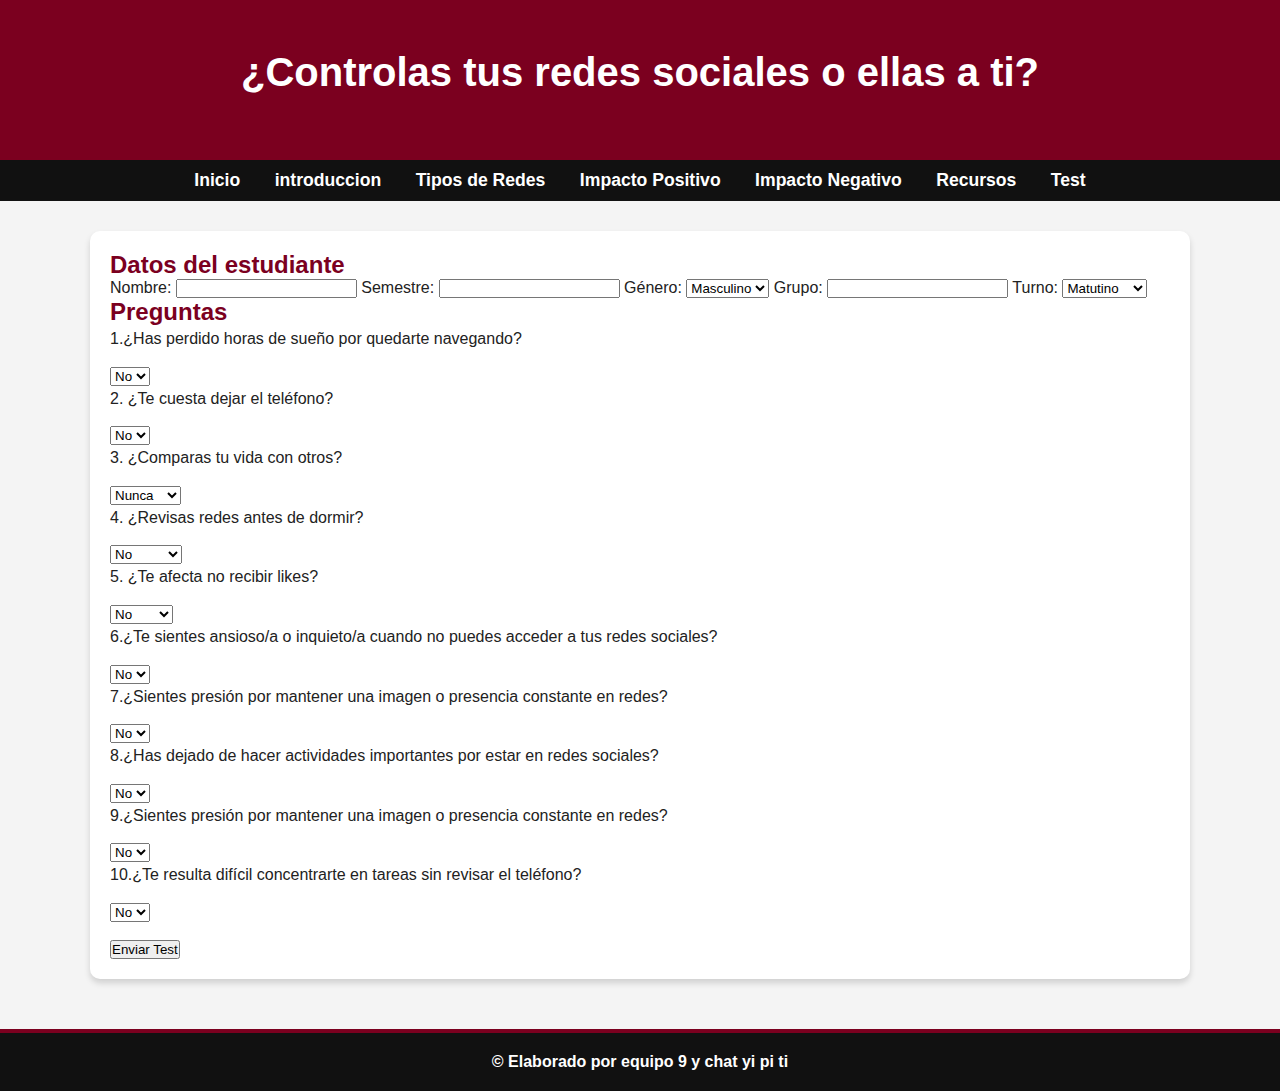
<file: test.html>
<!DOCTYPE html>
<html lang="es">
<head>
    <meta charset="UTF-8">
    <title>Test InfoSocial</title>
    <link rel="stylesheet" href="css/estilo.css">
</head>

<body>
    

<header><h1>¿Controlas tus redes sociales o ellas a ti?</h1></header>

<nav>
    <a href="index.html">Inicio</a>
    <a href="introduccion.html">introduccion</a>
    <a href="tipos.html">Tipos de Redes</a>
    <a href="positivo.html">Impacto Positivo</a>
    <a href="negativo.html">Impacto Negativo</a>
    <a href="recursos.html">Recursos</a>
    <a href="#">Test</a>
</nav>

<section>
    

<form action="php/guardar_encuesta.php" method="POST">

    <h2>Datos del estudiante</h2>

    <label>Nombre:</label>
    <input type="text" name="nombre" required>

    <label>Semestre:</label>
    <input type="number" name="semestre" required>

    <label>Género:</label>
    <select name="genero">
        <option>Masculino</option>
        <option>Femenino</option>
    </select>

    <label>Grupo:</label>
    <input type="text" name="grupo" required>

    <label>Turno:</label>
    <select name="turno">
        <option>Matutino</option>
        <option>Vespertino</option>
    </select>

    <h2>Preguntas</h2>

    <p>1.¿Has perdido horas de sueño por quedarte navegando?</p>
    <select name="p1">
        <option value="1">No</option>
        <option value="2">Si</option>
    </select>

    <p>2. ¿Te cuesta dejar el teléfono?</p>
    <select name="p2">
        <option value="1">No</option>
        <option value="2">Sí</option>
    </select>

    <p>3. ¿Comparas tu vida con otros?</p>
    <select name="p3">
        <option value="1">Nunca</option>
        <option value="2">Seguido</option>
    </select>

    <p>4. ¿Revisas redes antes de dormir?</p>
    <select name="p4">
        <option value="1">No</option>
        <option value="2">Siempre</option>
    </select>

    <p>5. ¿Te afecta no recibir likes?</p>
    <select name="p5">
        <option value="1">No</option>
        <option value="2">Mucho</option>
    </select>

    <p>6.¿Te sientes ansioso/a o inquieto/a cuando no puedes acceder a tus redes sociales?</p>
    <select name="p6">
        <option value="1">No</option>
        <option value="2">Sí</option>
    </select>

    <p>7.¿Sientes presión por mantener una imagen o presencia constante en redes?</p>
    <select name="p7">
        <option value="1">No</option>
        <option value="2">Sí</option>
    </select>

    <p>8.¿Has dejado de hacer actividades importantes por estar en redes sociales?</p>
    <select name="p8">
        <option value="1">No</option>
        <option value="2">Sí</option>
    </select>

    <p>9.¿Sientes presión por mantener una imagen o presencia constante en redes?</p>
    <select name="p9">
        <option value="1">No</option>
        <option value="2">Sí</option>
    </select>

    <p>10.¿Te resulta difícil concentrarte en tareas sin revisar el teléfono?</p>
    <select name="p10">
        <option value="1">No</option>
        <option value="2">Sí</option>
    </select>

    

    <br><br>
    <button type="submit">Enviar Test</button>

</form>
</section>

<footer>
    <h5> &copy; Elaborado por equipo 9 y chat yi pi ti</h5>
</footer>

</body>
</html>
</file>
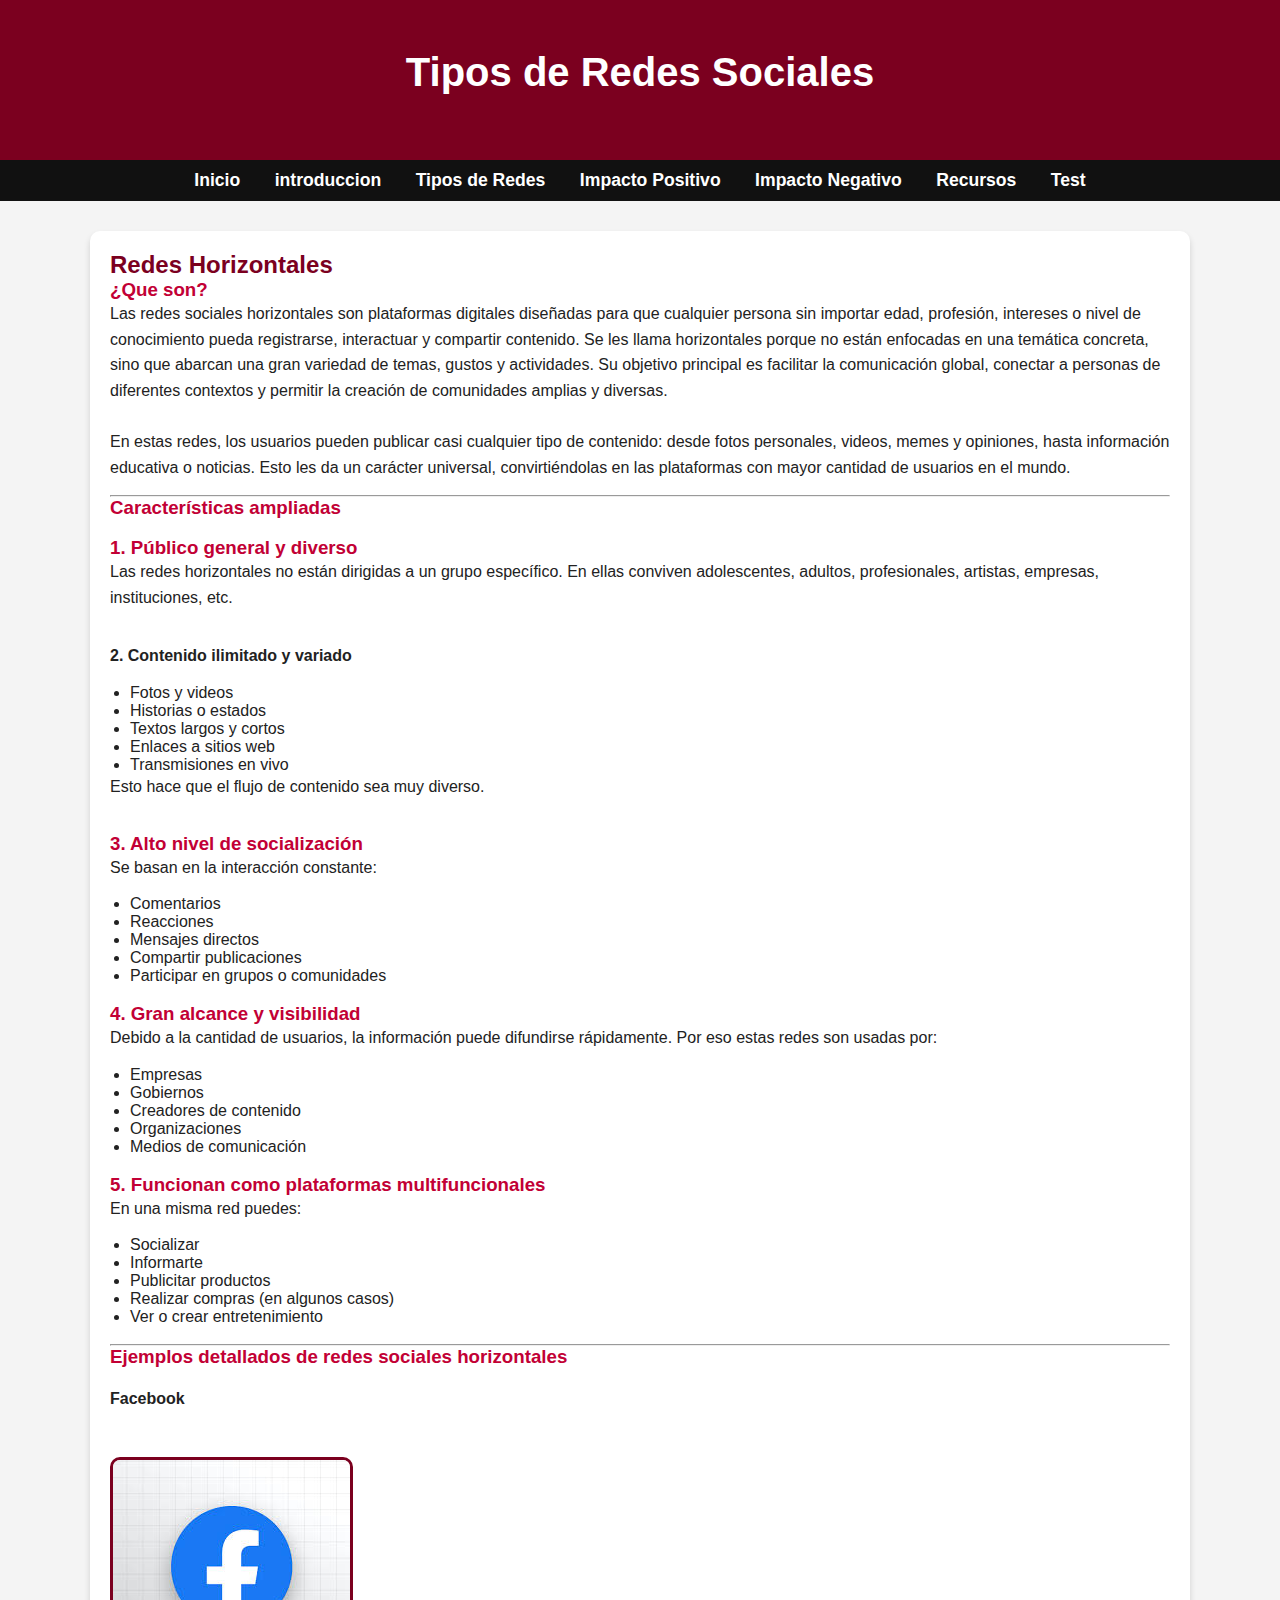
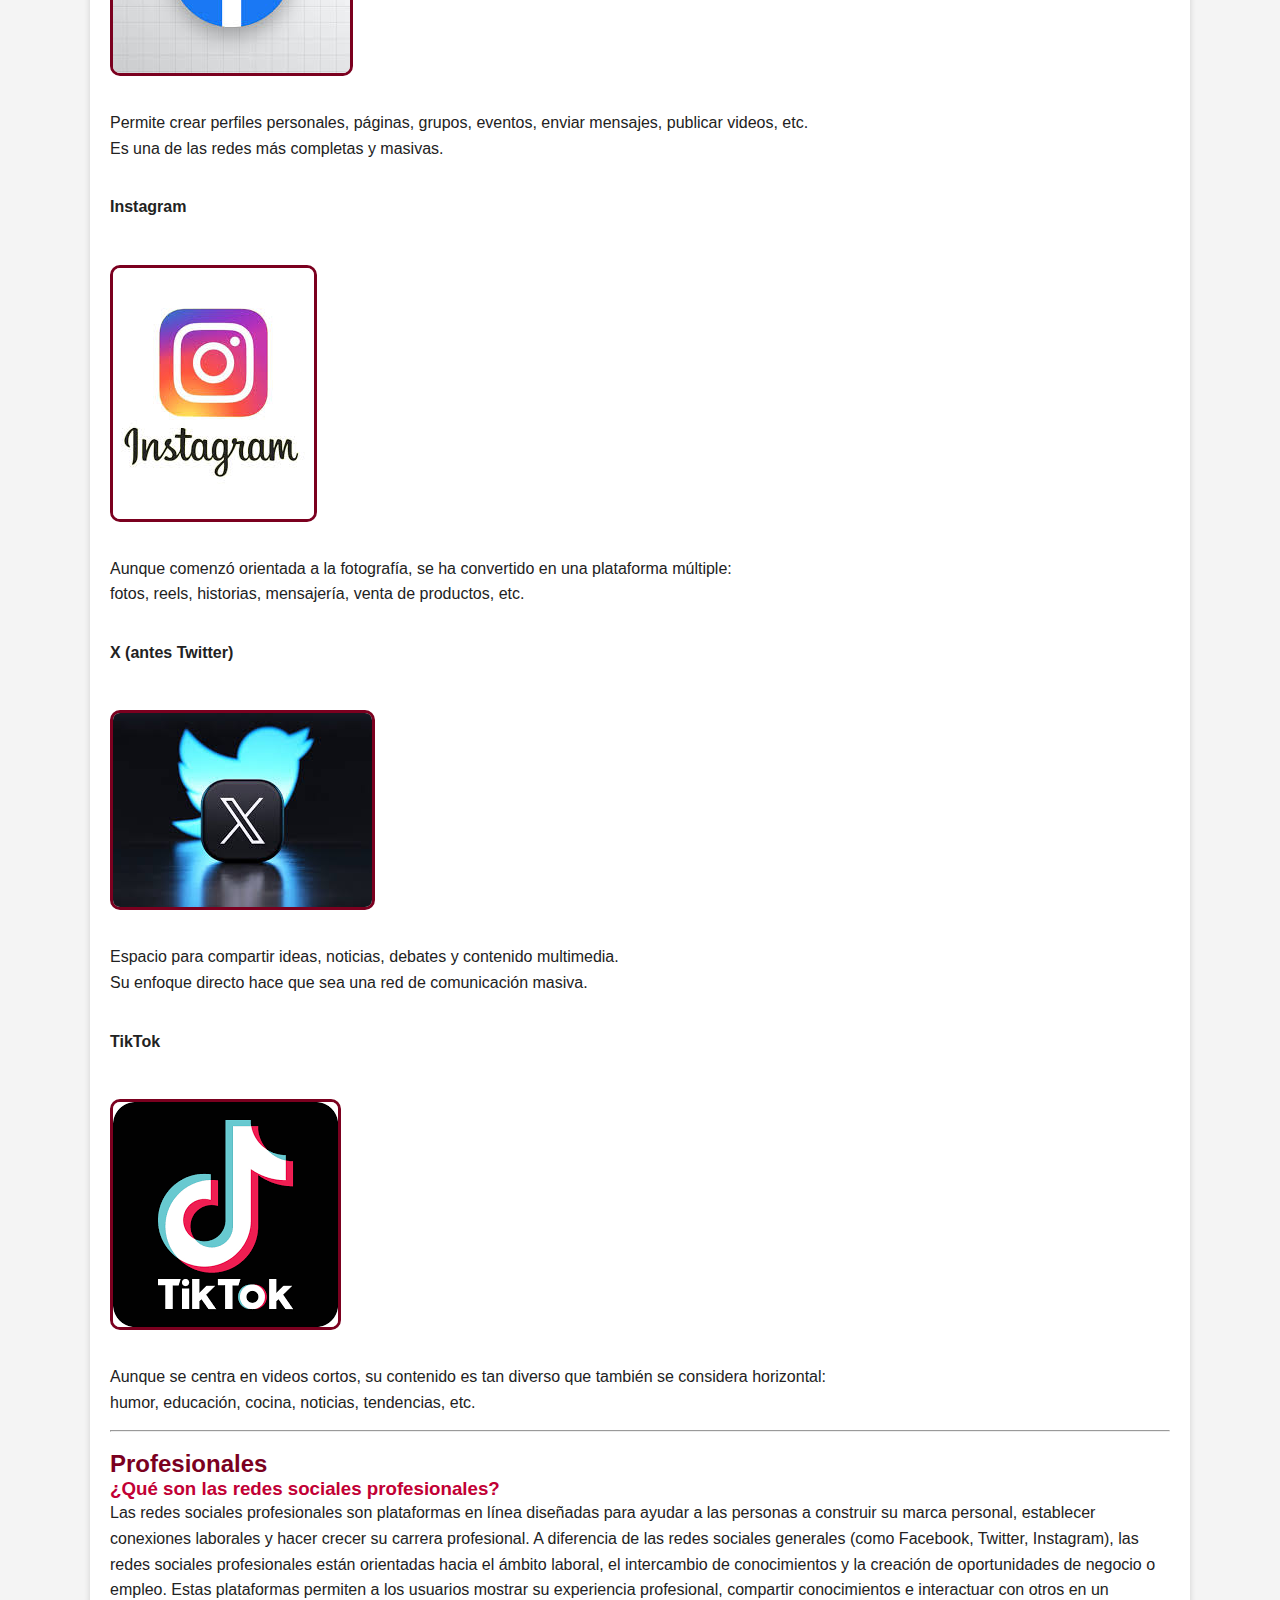
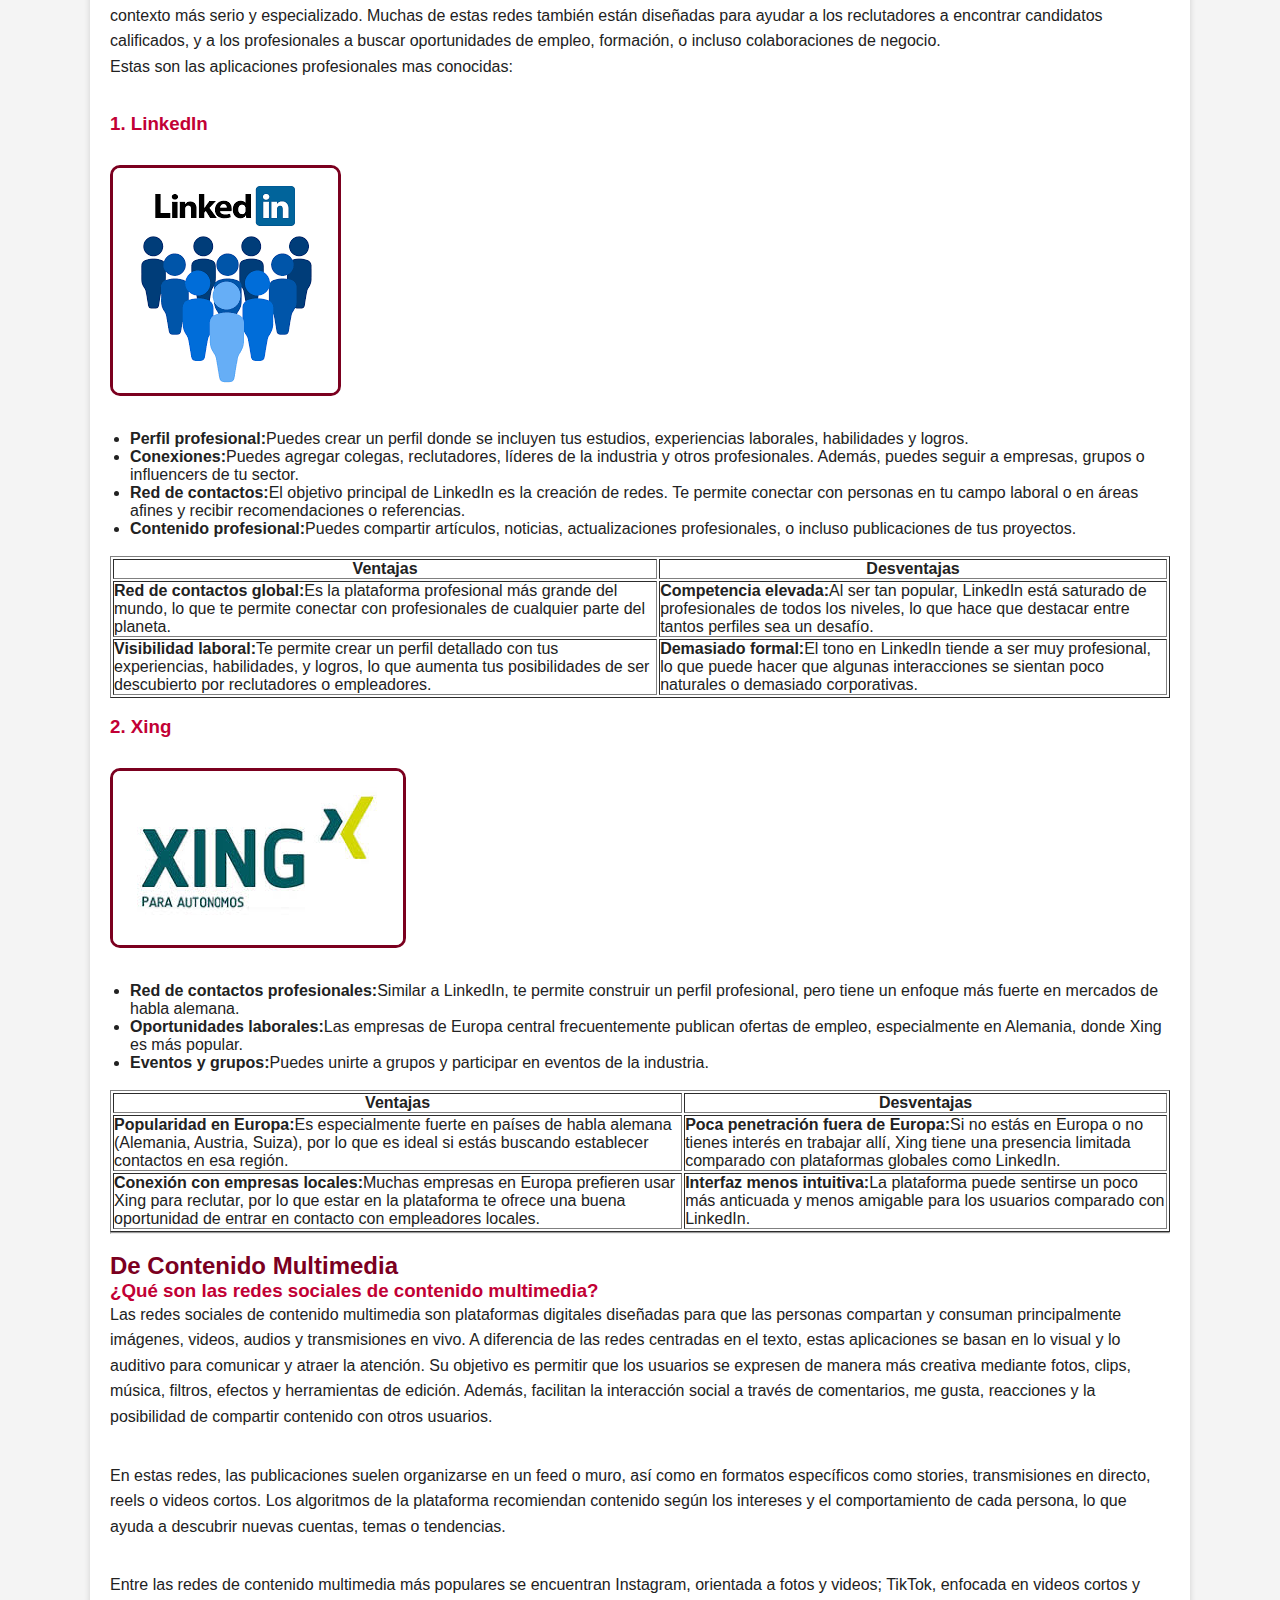
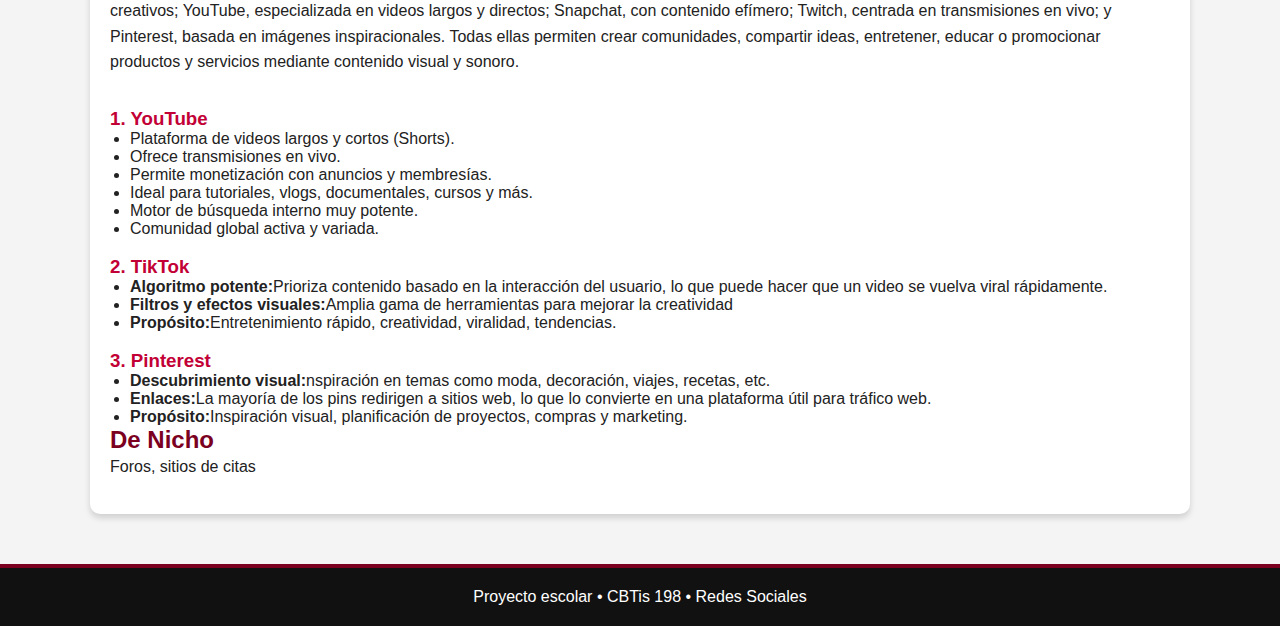
<file: tipos.html>
<!DOCTYPE html>
<html lang="es">
<head>
    <meta charset="UTF-8">
    <title>Tipos de Redes Sociales</title>
    <link rel="stylesheet" href="css/estilo.css">
    <link rel="shortcut icon" href="img/icono.webp" type="image/x-icon">
</head>

<body>

<header><h1>Tipos de Redes Sociales</h1></header>
<nav>
    <a href="index.html">Inicio</a>
    <a href="introduccion.html">introduccion</a>
    <a href="#">Tipos de Redes</a>
    <a href="positivo.html">Impacto Positivo</a>
    <a href="negativo.html">Impacto Negativo</a>
    <a href="recursos.html">Recursos</a>
    <a href="test.html">Test</a>
</nav>
<section>
    <h2>Redes Horizontales</h2>
    <h3>¿Que son?</h3>
    <p>Las redes sociales horizontales son plataformas digitales diseñadas para que cualquier persona sin importar edad, profesión, intereses o nivel de conocimiento pueda registrarse, interactuar y compartir contenido. 
        Se les llama horizontales porque no están enfocadas en una temática concreta, sino que abarcan una gran variedad de temas, gustos y actividades.
        Su objetivo principal es facilitar la comunicación global, conectar a personas de diferentes contextos y permitir la creación de comunidades amplias y diversas.
        <br><br>
        En estas redes, los usuarios pueden publicar casi cualquier tipo de contenido: desde fotos personales, videos, memes y opiniones, hasta información educativa o noticias. Esto les da un carácter universal, 
        convirtiéndolas en las plataformas con mayor cantidad de usuarios en el mundo.
    </p>
    <hr>
    <h3>Características ampliadas</h3><br>
    <h3>1. Público general y diverso</h3>
    <p>Las redes horizontales no están dirigidas a un grupo específico. En ellas conviven adolescentes, adultos, profesionales, artistas, empresas, instituciones, etc.
    </p> <br>
    <p><strong>2. Contenido ilimitado y variado</strong></p>
        <ul>
            <li>Fotos y videos</li>
            <li>Historias o estados</li>
            <li>Textos largos y cortos</li>
            <li>Enlaces a sitios web</li>
            <li>Transmisiones en vivo</li>
        </ul>
    <p>Esto hace que el flujo de contenido sea muy diverso.</p><br>
    <h3>3. Alto nivel de socialización</h3>
    <p>Se basan en la interacción constante:</p>
        <ul>
            <li>Comentarios</li>
            <li>Reacciones</li>
            <li>Mensajes directos</li>
            <li>Compartir publicaciones</li>
            <li>Participar en grupos o comunidades</li>
        </ul><br>
    <h3>4. Gran alcance y visibilidad</h3>
    <p>Debido a la cantidad de usuarios, la información puede difundirse rápidamente. Por eso estas redes son usadas por:    </p>
        <ul>
            <li>Empresas</li>
            <li>Gobiernos</li>
            <li>Creadores de contenido</li>
            <li>Organizaciones</li>
            <li>Medios de comunicación</li>
        </ul><br>
    <h3>5. Funcionan como plataformas multifuncionales</h3>
    <p>En una misma red puedes:</p>
        <ul>
            <li>Socializar</li>
            <li>Informarte</li>
            <li>Publicitar productos</li>
            <li>Realizar compras (en algunos casos)</li>
            <li>Ver o crear entretenimiento </li>
        </ul><br>
        <hr>
    <h3>Ejemplos detallados de redes sociales horizontales</h3><br>
    <p><strong>Facebook</strong></p><a href="https://www.facebook.com/?locale=es_LA" target="_blank"><img src="img/face.jpg" alt=""></a>
    <p>Permite crear perfiles personales, páginas, grupos, eventos, enviar mensajes, publicar videos, etc. <br>
        Es una de las redes más completas y masivas.</p><br>
    <p><strong>Instagram</strong></p><a href="https://www.instagram.com/" target="_blank"><img src="img/insta.jpg" alt=""></a>
    <p>Aunque comenzó orientada a la fotografía, se ha convertido en una plataforma múltiple: <br>
        fotos, reels, historias, mensajería, venta de productos, etc.</p><br>
    <p><strong>X (antes Twitter)</strong></p><a href="https://x.com/?lang=es " target="_blank"><img src="img/x.jpg" alt=""></a>
    <p>Espacio para compartir ideas, noticias, debates y contenido multimedia. <br>
        Su enfoque directo hace que sea una red de comunicación masiva.</p><br>
    <p><strong>TikTok</strong></p><a href="https://www.tiktok.com/es-419/" target="_blank"><img src="img/tiktok.jpg" alt=""></a>
    <p>Aunque se centra en videos cortos, su contenido es tan diverso que también se considera horizontal: <br>
        humor, educación, cocina, noticias, tendencias, etc.</p>
    <hr><br>
    <h2>Profesionales</h2>
    <h3>¿Qué son las redes sociales profesionales?</h3>
    <p>Las redes sociales profesionales son plataformas en línea diseñadas para ayudar a las personas a construir su marca personal, establecer conexiones laborales y hacer crecer su carrera profesional. A diferencia de las redes sociales generales (como Facebook, Twitter, Instagram), las redes sociales profesionales están orientadas hacia el ámbito laboral, el intercambio de conocimientos y la creación de oportunidades de negocio o empleo.
        Estas plataformas permiten a los usuarios mostrar su experiencia profesional, compartir conocimientos e interactuar con otros en un contexto más serio y especializado. Muchas de estas redes también están diseñadas para ayudar a los reclutadores a encontrar candidatos calificados, y a los profesionales a buscar oportunidades de empleo, formación, o incluso colaboraciones de negocio. <br>
        Estas son las aplicaciones profesionales mas conocidas:
    </p><br>
    <h3>1. LinkedIn</h3><a href="https://mx.linkedin.com/?mcid=7000592715335761922&src=go-pa&trk=sem-ga_campid.19001150288_asid.143806640876_crid.694479389938_kw.linkedin_d.c_tid.kwd-148086543_n.g_mt.e_geo.1010055&cid=&gclsrc=aw.ds&gad_source=1&gad_campaignid=19001150288&gbraid=0AAAAABhL5JMhw5AMRurB2gzuHg4v_t8TD&gclid=CjwKCAiA0eTJBhBaEiwA-Pa-hZ-4SRVjUJNgu-xdPWfgi9s88eVS_LfJ-blgVtCcgYr7U63ypSG6aBoC6-8QAvD_BwE" target="_blank"><img src="img/linkedin.png" alt=""></a>
        <ul>
            <li><strong>Perfil profesional:</strong>Puedes crear un perfil donde se incluyen tus estudios, experiencias laborales, habilidades y logros.</li>
            <li><strong>Conexiones:</strong>Puedes agregar colegas, reclutadores, líderes de la industria y otros profesionales. Además, puedes seguir a empresas, grupos o influencers de tu sector.</li>
            <li><strong>Red de contactos:</strong>El objetivo principal de LinkedIn es la creación de redes. Te permite conectar con personas en tu campo laboral o en áreas afines y recibir recomendaciones o referencias.</li>
            <li><strong>Contenido profesional:</strong>Puedes compartir artículos, noticias, actualizaciones profesionales, o incluso publicaciones de tus proyectos.</li>
        </ul><br>
        <table border="1">
            <tr>
                <th><strong>Ventajas</strong></th>
                <th><strong>Desventajas</strong></th>
            </tr>
            <tr>
                <td><strong>Red de contactos global:</strong>Es la plataforma profesional más grande del mundo, lo que te permite conectar con profesionales de cualquier parte del planeta.</td>
                <td><strong>Competencia elevada:</strong>Al ser tan popular, LinkedIn está saturado de profesionales de todos los niveles, lo que hace que destacar entre tantos perfiles sea un desafío.</td>
            </tr>
            <tr>
                <td><strong>Visibilidad laboral:</strong>Te permite crear un perfil detallado con tus experiencias, habilidades, y logros, lo que aumenta tus posibilidades de ser descubierto por reclutadores o empleadores.</td>
                <td><strong>Demasiado formal:</strong>El tono en LinkedIn tiende a ser muy profesional, lo que puede hacer que algunas interacciones se sientan poco naturales o demasiado corporativas.</td>
            </tr>
        </table><br>
        <h3>2. Xing</h3><a href="https://www.xing.com/es" target="_blank"><img src="img/xing.jpg" alt=""></a>
        <ul>
            <li><strong>Red de contactos profesionales:</strong>Similar a LinkedIn, te permite construir un perfil profesional, pero tiene un enfoque más fuerte en mercados de habla alemana.</li>
            <li><strong>Oportunidades laborales:</strong>Las empresas de Europa central frecuentemente publican ofertas de empleo, especialmente en Alemania, donde Xing es más popular.</li>
            <li><strong>Eventos y grupos:</strong>Puedes unirte a grupos y participar en eventos de la industria.</li>
        </ul><br>
        <table border="1">
            <tr>
                <th><strong>Ventajas</strong></th>
                <th><strong>Desventajas</strong></th>
            </tr>
            <tr>
                <td><strong>Popularidad en Europa:</strong>Es especialmente fuerte en países de habla alemana (Alemania, Austria, Suiza), por lo que es ideal si estás buscando establecer contactos en esa región.</td>
                <td><strong>Poca penetración fuera de Europa:</strong>Si no estás en Europa o no tienes interés en trabajar allí, Xing tiene una presencia limitada comparado con plataformas globales como LinkedIn.</td>
            </tr>
            <tr>
                <td><strong>Conexión con empresas locales:</strong>Muchas empresas en Europa prefieren usar Xing para reclutar, por lo que estar en la plataforma te ofrece una buena oportunidad de entrar en contacto con empleadores locales.</td>
                <td><strong>Interfaz menos intuitiva:</strong>La plataforma puede sentirse un poco más anticuada y menos amigable para los usuarios comparado con LinkedIn.</td>
            </tr>
        </table>
    <hr><br>
    <h2>De Contenido Multimedia</h2>
    <h3>¿Qué son las redes sociales de contenido multimedia?</h3>
    <p>Las redes sociales de contenido multimedia son plataformas digitales diseñadas para que las personas compartan y consuman principalmente imágenes, videos, audios y transmisiones en vivo. A diferencia de las redes centradas en el texto, estas aplicaciones se basan en lo visual y lo auditivo para comunicar y atraer la atención. Su objetivo es permitir que los usuarios se expresen de manera más creativa mediante fotos, clips, música, filtros, efectos y herramientas de edición. Además, facilitan la interacción social a través de comentarios, me gusta, reacciones y la posibilidad de compartir contenido con otros usuarios.
    </p><br>
    <p>En estas redes, las publicaciones suelen organizarse en un feed o muro, así como en formatos específicos como stories, transmisiones en directo, reels o videos cortos. Los algoritmos de la plataforma recomiendan contenido según los intereses y el comportamiento de cada persona, lo que ayuda a descubrir nuevas cuentas, temas o tendencias.
    </p><br>
    <p>Entre las redes de contenido multimedia más populares se encuentran Instagram, orientada a fotos y videos; TikTok, enfocada en videos cortos y creativos; YouTube, especializada en videos largos y directos; Snapchat, con contenido efímero; Twitch, centrada en transmisiones en vivo; y Pinterest, basada en imágenes inspiracionales. Todas ellas permiten crear comunidades, compartir ideas, entretener, educar o promocionar productos y servicios mediante contenido visual y sonoro.
    </p><br>
    <h3>1. YouTube</h3>
        <ul>
            <li>Plataforma de videos largos y cortos (Shorts).</li>
            <li>Ofrece transmisiones en vivo.</li>
            <li>Permite monetización con anuncios y membresías.</li>
            <li>Ideal para tutoriales, vlogs, documentales, cursos y más.</li>
            <li>Motor de búsqueda interno muy potente.</li>
            <li>Comunidad global activa y variada.</li>
        </ul><br>
    <h3>2. TikTok</h3>
        <ul>
            <li><strong>Algoritmo potente:</strong>Prioriza contenido basado en la interacción del usuario, lo que puede hacer que un video se vuelva viral rápidamente.</li>
            <li><strong>Filtros y efectos visuales:</strong>Amplia gama de herramientas para mejorar la creatividad</li>
            <li><strong>Propósito:</strong>Entretenimiento rápido, creatividad, viralidad, tendencias.</li>
        </ul><br>
        <h3>3. Pinterest</h3>
        <ul>
            <li><strong>Descubrimiento visual:</strong>nspiración en temas como moda, decoración, viajes, recetas, etc.</li>
            <li><strong>Enlaces:</strong>La mayoría de los pins redirigen a sitios web, lo que lo convierte en una plataforma útil para tráfico web.</li>
            <li><strong>Propósito:</strong>Inspiración visual, planificación de proyectos, compras y marketing.</li>
        </ul>

    <h2>De Nicho</h2>
    <p>Foros, sitios de citas</p>
</section>
<footer class="footer">
    <p>Proyecto escolar • CBTis 198 • Redes Sociales</p>
</footer>
</body>
</html>
</file>
<file: css/estilo.css>
* {
    margin: 0;
    padding: 0;
    box-sizing: border-box;
}

body {
    font-family: Arial, sans-serif;
    background-color: #f4f4f4;
    color: #222;
}

header {
    background-color: #7b001f;
    color: white;
    text-align: center;
    padding: 50px 20px;
}

header h1 {
    font-size: 2.5em;
    margin-bottom: 15px;
    font-weight: bold;
}

header p {
    font-size: 1.2em;
    margin-top: 10px;
}

nav {
    background-color: #111;
    padding: 10px 0;
    text-align: center;
    position: relative;
    z-index: 10;
}

nav a {
    color: white;
    margin: 0 15px;
    text-decoration: none;
    font-size: 1.1em;
    font-weight: 600;
}

nav a:hover {
    color: #c20035;
}

section {
    padding: 20px;
    max-width: 1100px;
    margin: 0 auto;
    background-color: #fff;
    border-radius: 10px;
    box-shadow: 0 4px 6px rgba(0, 0, 0, 0.15);
    margin-top: 30px;
}

section h2 {
    color: #7b001f;
}

section h3 {
    color: #c20035;
}

#contenedor {
    font-size: 1.8em;
    font-weight: bold;
    color: #7b001f;
    text-align: center;
    margin-bottom: 30px;
}

#voltear {
    display: flex;
    justify-content: center;
    flex-wrap: wrap;
    position: relative;
    font-size: 1.5em;
    font-weight: bold;
}

#voltear div {
    margin: 10px;
    display: inline-block;
    transform: rotate(180deg);
}

#voltear div div {
    transform: rotate(-180deg);
    padding: 10px;
    background-color: #c20035;
    color: white;
    border-radius: 5px;
    transition: 0.3s ease;
}

#voltear div:hover div {
    transform: rotate(0deg);
    background-color: #7b001f;
}

a {
    text-decoration: none;
    color: #7b001f;
    font-size: 1.2em;
    font-weight: 600;
    display: inline-block;
    margin: 10px 0;
}

a:hover {
    text-decoration: underline;
    color: #c20035;
}

.cortina {
    background-color: #7b001f;
    height: 5px;
    margin: 30px 0;
    border-radius: 10px;
}

footer {
    background-color: #111;
    color: white;
    text-align: center;
    padding: 20px 0;
    margin-top: 50px;
    border-top: 4px solid #7b001f;
}

footer h5 {
    font-size: 1em;
}

.alinear-izquierda {
    text-align: left;
}

main {
    margin-left: 250px;
}

.indice-fijo {
    position: fixed;
    left: 0;
    top: 180px;
    width: 220px;
    background-color: #fff;
    border-right: 3px solid #7b001f;
    padding: 15px;
    border-radius: 0 10px 10px 0;
    box-shadow: 3px 3px 7px rgba(0,0,0,0.1);
    max-height: 80vh;
    overflow-y: auto;
    z-index: 5;
}

.indice-fijo h2 {
    font-size: 1.2em;
    margin-bottom: 10px;
    color: #7b001f;
}

.indice-fijo a {
    display: block;
    margin: 8px 0;
    font-size: 1em;
    color: #7b001f;
    font-weight: bold;
}

.indice-fijo a:hover {
    color: #c20035;
    text-decoration: underline;
}

section ul {
    margin-left: 20px;
}

section p {
    margin-bottom: 15px;
    line-height: 1.6em;
}

section img,
img.img1,
.escalar {
    width: 100%;
    max-width: 480px;
    display: block;
    margin: 20px auto;
    border-radius: 10px;
    border: 3px solid #7b001f;
}



@media (max-width: 900px) {
    main {
        margin-left: 0;
    }
    .indice-fijo {
        position: static;
        width: 100%;
        border-radius: 10px;
        border: none;
        box-shadow: none;
        margin-bottom: 20px;
    }
    .indice-fijo a {
        display: inline-block;
        margin: 5px 10px;
    }
    img.img1,
    .escalar {
        max-width: 95%;
    }
}

@media (max-width: 768px) {
    header h1 {
        font-size: 2em;
    }
    header p {
        font-size: 1em;
    }
    nav a {
        font-size: 1em;
        margin: 0 10px;
    }
    #voltear {
        flex-direction: column;
    }
    #voltear div {
        margin: 5px;
    }
    a {
        font-size: 1.1em;
    }
}
</file>
